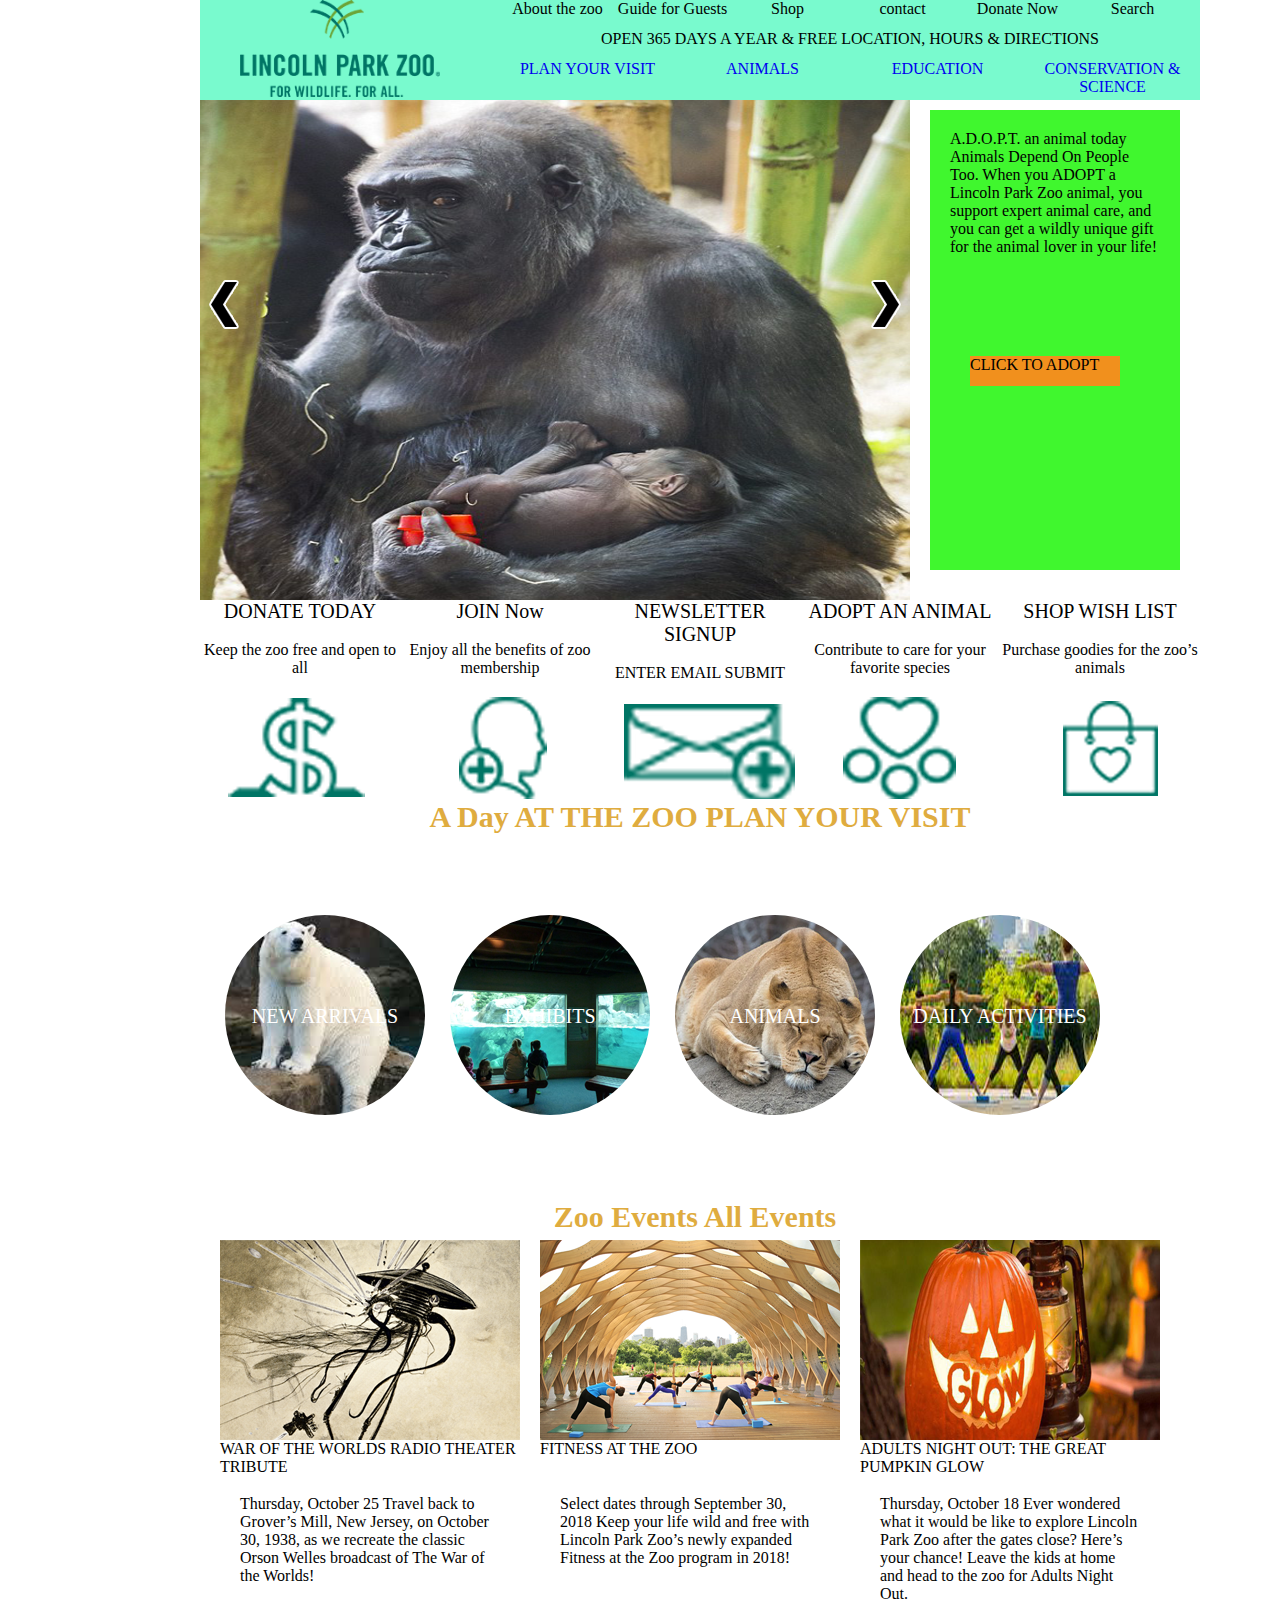
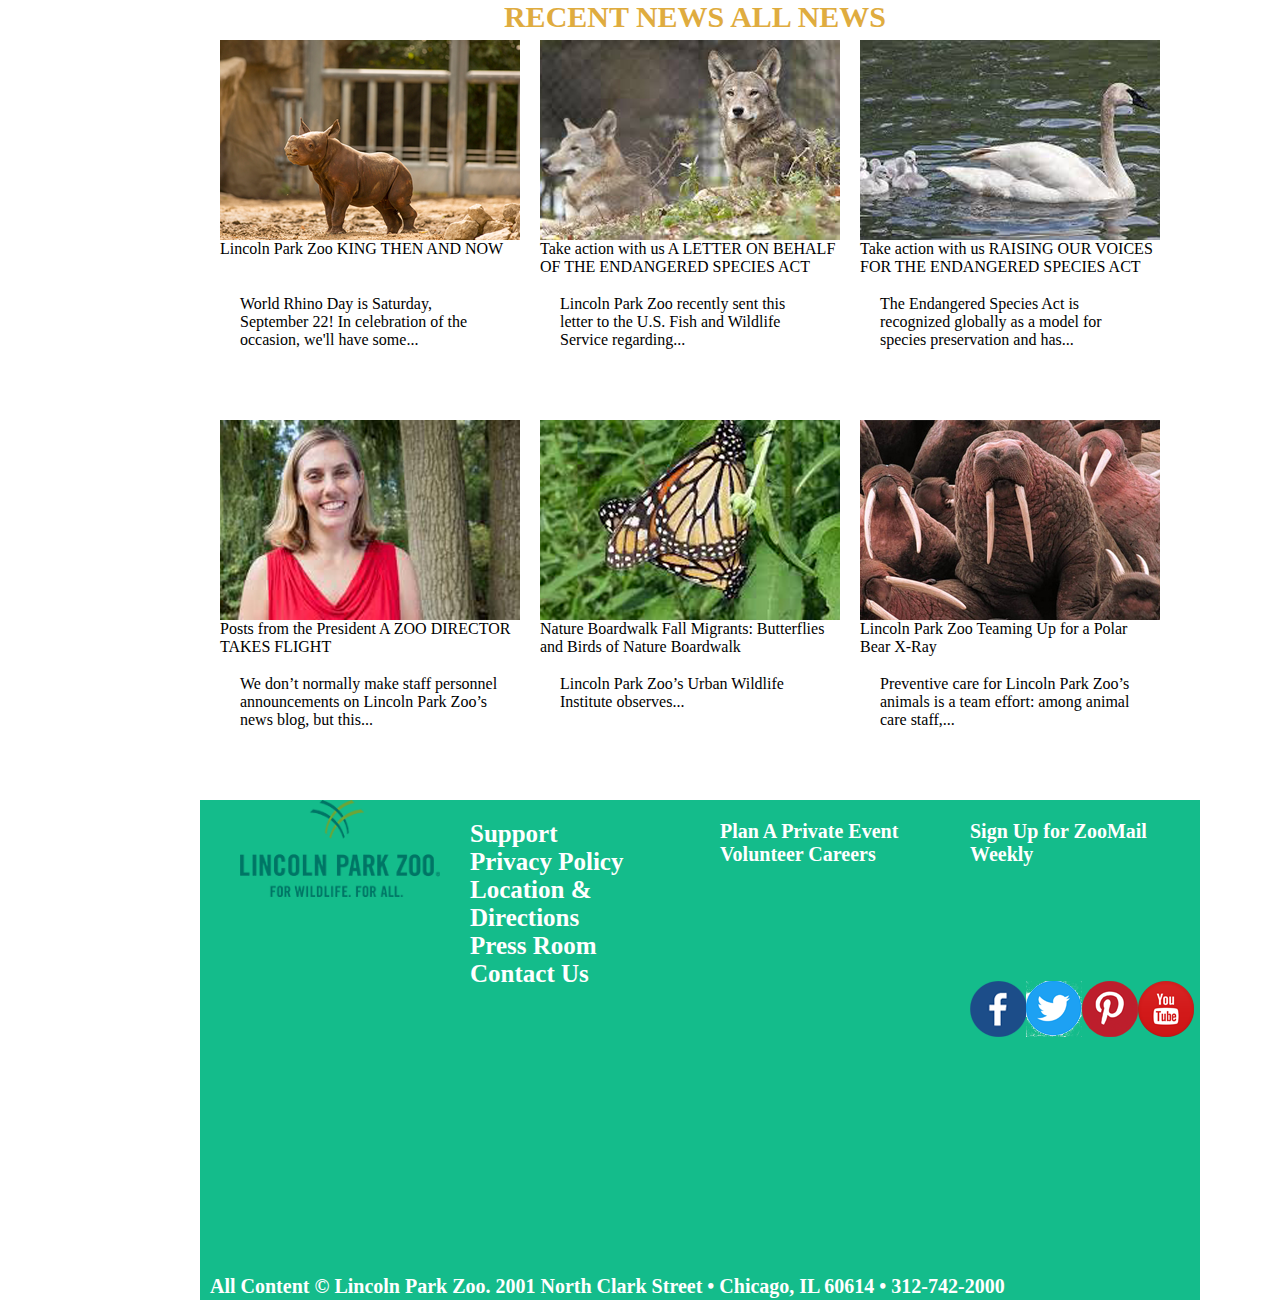
<file: index.html>
<html>
<head> <title>
homepage
</title> 
<link href="index.css" rel="stylesheet" type="text/css"/>
</head>

<body>
<div id="box1">
<div id="logobox1"> <img id="logo1" src="image/logo1.png" width="200" /> </div>
<div id="contentbox"> 
<div id="contentbox1"> 
<div id="aboutzoo"> About the zoo </div>
<div id="guideforguest"> Guide for Guests </div>
<div id="shop">  Shop </div>
<div class="contact">
  <span> contact </span>
  <div class="dropdown-contenta">
    <p> Animal Inquiries </p>
</div>

<div class="dropdown-contentb">
    <p> Planning Your Visit </p>
</div>

<div class="dropdown-contentc">
    <p> Membership Inquiries</p>
</div>

</div>

<div id="donate"> Donate Now </div>
<div id="search"> Search </div>

</div>

<div id="contentbox2"> OPEN 365 DAYS A YEAR & FREE  LOCATION, HOURS & DIRECTIONS </div>

<div id="contentbox3">
<div id="planyourvisit"> <a href="page4.html" id="link"> PLAN YOUR VISIT  </a> </div>
<div id="animals"> <a href="page2.html" id="link" >ANIMALS </a> </div>
<div id="education"> <a href="page3.html" id="link"> EDUCATION </a> </div>
<div id="conservation"> <a href="page1.html" id="link">CONSERVATION & SCIENCE </a> </div>

</div>

</div>
</div>
<div id="box2"> 
<div id="gallerybox">  
<div class="imagegallery"> 

<div class="slide">
  <img class="mySlides" src="image/im56.png" width="710" height="500">
  <img class="mySlides" src="image/im57.png" width="710" height="500">
  <img class="mySlides" src="image/im58.png" width="710" height="500">
  <img class="mySlides" src="image/im59.png" width="710" height="500">
  <img class="mySlides" src="image/im60.png" width="710" height="500">
  <img class="mySlides" src="image/im61.png" width="710" height="500">

  <div class="buttonleft" onclick="plusDivs(-1)"><img src="image/arr2.png"/></div>
  <div class="buttonright" onclick="plusDivs(1)"><img src="image/arr1.png"/></div>
</div>
<script>
var slideIndex = 1;
showDivs(slideIndex);

function plusDivs(n) {
  showDivs(slideIndex += n);
}

function showDivs(n) {
  var i;
  var x = document.getElementsByClassName("mySlides");
  if (n > x.length) {slideIndex = 1}    
  if (n < 1) {slideIndex = x.length}
  for (i = 0; i < x.length; i++) {
     x[i].style.display = "none";  
  }
  x[slideIndex-1].style.display = "block";  
}

var slideIndex = 0;
carousel();

function carousel() {
    var i;
    var x = document.getElementsByClassName("mySlides");
    for (i = 0; i < x.length; i++) {
      x[i].style.display = "none"; 
    }
    slideIndex++;
    if (slideIndex > x.length) {slideIndex = 1} 
    x[slideIndex-1].style.display = "block"; 
    setTimeout(carousel, 4000); 
}
</script>

 </div>

<div id="gallerycontent"> A.D.O.P.T. an animal today
Animals Depend On People Too. When you ADOPT a Lincoln Park Zoo animal, you support expert animal care, and you can get a wildly unique gift for the animal lover in your life!

<div id="readmore"> CLICK TO ADOPT </div>
</div>
</div>

<div id="morecontent">
<div id="donatenow"> <p id="one"> DONATE TODAY </p>
</br>
Keep the zoo free and open to all 

<div id="donateimage">  </div>

  </div>
<div id="joinnow">  <p id="one"> JOIN Now </p>
</br>
 Enjoy all the benefits of zoo membership 

<div id="joinnowimage">  </div>
 </div>
<div id="news"> <p id="one"> NEWSLETTER SIGNUP </p> 
</br>
ENTER EMAIL  SUBMIT 

<div id="newsimage">  </div>
</div>
<div id="adopt"> <p id="one"> ADOPT AN ANIMAL </p>
</br> 
Contribute to care for your favorite species 
<div id="adoptimage">  </div>
 </div>
<div id="shoplist"> <p id="one"> SHOP WISH LIST  </p>
</br>
Purchase goodies for the zoo’s animals
<div id="shoplistimage">  </div>
 </div> 
</div>

<div id="zoobox">
<div id="dayatzoo"> A Day AT THE ZOO
PLAN YOUR VISIT
</div> 

<div id="imgbox"> 
<div id="newarrivals">  NEW ARRIVALS</div>
<div id="exhibits"> EXHIBITS </div>
<div id="animalbox"> ANIMALS </div>
<div id="dailyactivities"> DAILY ACTIVITIES </div>

</div>

</div>

<div id="zooeventbox">
<div id="zooevent"> Zoo Events 
All Events
</div> 
<div id="imgbox1"> 
<div id="aa"> 
<div id="imga"> </div>
<div id="imgacontent">
<div id="imgwarofworld"> WAR OF THE WORLDS RADIO THEATER TRIBUTE </div>
<div id="contenta"> 
Thursday, October 25
Travel back to Grover’s Mill, New Jersey, on October 30, 1938, as we recreate the classic Orson Welles broadcast of The War of the Worlds!
</div>
</div>
</div>

<div id="ab">
<div id="imgb"> </div>
<div id="imgbcontent">
<div id="imgfitness"> FITNESS AT THE ZOO </div>
<div id="contentb"> 
Select dates through September 30, 2018
Keep your life wild and free with Lincoln Park Zoo’s newly expanded Fitness at the Zoo program in 2018! 
</div>
</div>
</div>

<div id="ac">
<div id="imgc"> </div>
<div id="imgccontent">
<div id="imgadultnightout"> ADULTS NIGHT OUT: THE GREAT PUMPKIN GLOW </div>
<div id="contentc"> 
Thursday, October 18
Ever wondered what it would be like to explore Lincoln Park Zoo after the gates close? Here’s your chance! Leave the kids at home and head to the zoo for Adults Night Out.
</div>

</div>

</div>
</div>
</div>
<div id="recentnewsbox"> 
<div id="recentnews"> RECENT NEWS ALL NEWS
</div>
<div id="imgbox2">

<div id="ba"> 
<div id="imgd"> </div>
<div id="imgdcontent"> 
<div id="imglinconpark"> Lincoln Park Zoo KING THEN AND NOW </div>
<div id="contentd"> 
World Rhino Day is Saturday, September 22! In celebration of the occasion, we'll have some...
</div>
</div>
</div>

<div id="bc"> 
<div id="imge"> </div>
<div id="imgeeontent"> 
<div id="imgaletteron">  Take action with us A LETTER ON BEHALF OF THE ENDANGERED SPECIES ACT </div>
<div id="contente"> 
Lincoln Park Zoo recently sent this letter to the U.S. Fish and Wildlife Service regarding...
</div>

</div>
</div>

<div id="bd"> 
<div id="imgf"> </div>
<div id="imgfcontent"> 
<div id="imgraisingvoice">  Take action with us RAISING OUR VOICES FOR THE ENDANGERED SPECIES ACT </div>
<div id="contentf"> 
The Endangered Species Act is recognized globally as a model for species preservation and has...
</div>

</div>
</div>

<div id="be"> 
<div id="imgh"> </div>
<div id="imghcontent"> 
<div id="postfrom">  Posts from the President A ZOO DIRECTOR TAKES FLIGHT </div>
<div id="contenth"> We don’t normally make staff personnel announcements on Lincoln Park Zoo’s news blog, but this...

</div>

</div>
</div>

<div id="bf"> 
<div id="imgi"> </div>
<div id="imgicontent"> 
<div id="nature">  
Nature Boardwalk
Fall Migrants: Butterflies and Birds of Nature Boardwalk </div>

<div id="contenti"> Lincoln Park Zoo’s Urban Wildlife Institute observes...

</div>
</div>
</div>

<div id="bg"> 
<div id="imgj"> </div>
<div id="imgjcontent"> 
<div id="teamup">  
Lincoln Park Zoo
Teaming Up for a Polar Bear X-Ray
</div>

<div id="contentj"> Preventive care for Lincoln Park Zoo’s animals is a team effort: among animal care staff,...
</div>
</div>
</div>

</div>
</div>

<div id="footer"> 
<div id="footerbox"> 
<div id="contentk"> <img id="logo1" src="image/logo1.png" width="200"/> </div>
<div id="contentl">
  
Support 
<br/>
Privacy Policy
<br/>
Location & Directions
<br/>
Press Room
<br/>
Contact Us
<br/>
 </div>
<div id="contentm"> Plan A Private Event  
Volunteer  
Careers
</div>
<div id="contentn">Sign Up for ZooMail Weekly 
<div id="socialmedia">
<div id="facebook"> </div>
<div id="twitter"> </div>
<div id="pininterest"> </div>
<div id="youtube"> </div>

</div>

</div>
</div>
<div id="allcontent"> All Content © Lincoln Park Zoo.
 2001 North Clark Street • Chicago, IL 60614 • 312-742-2000 
 </div>
 </div>

</div>

</body>
</html>
</file>
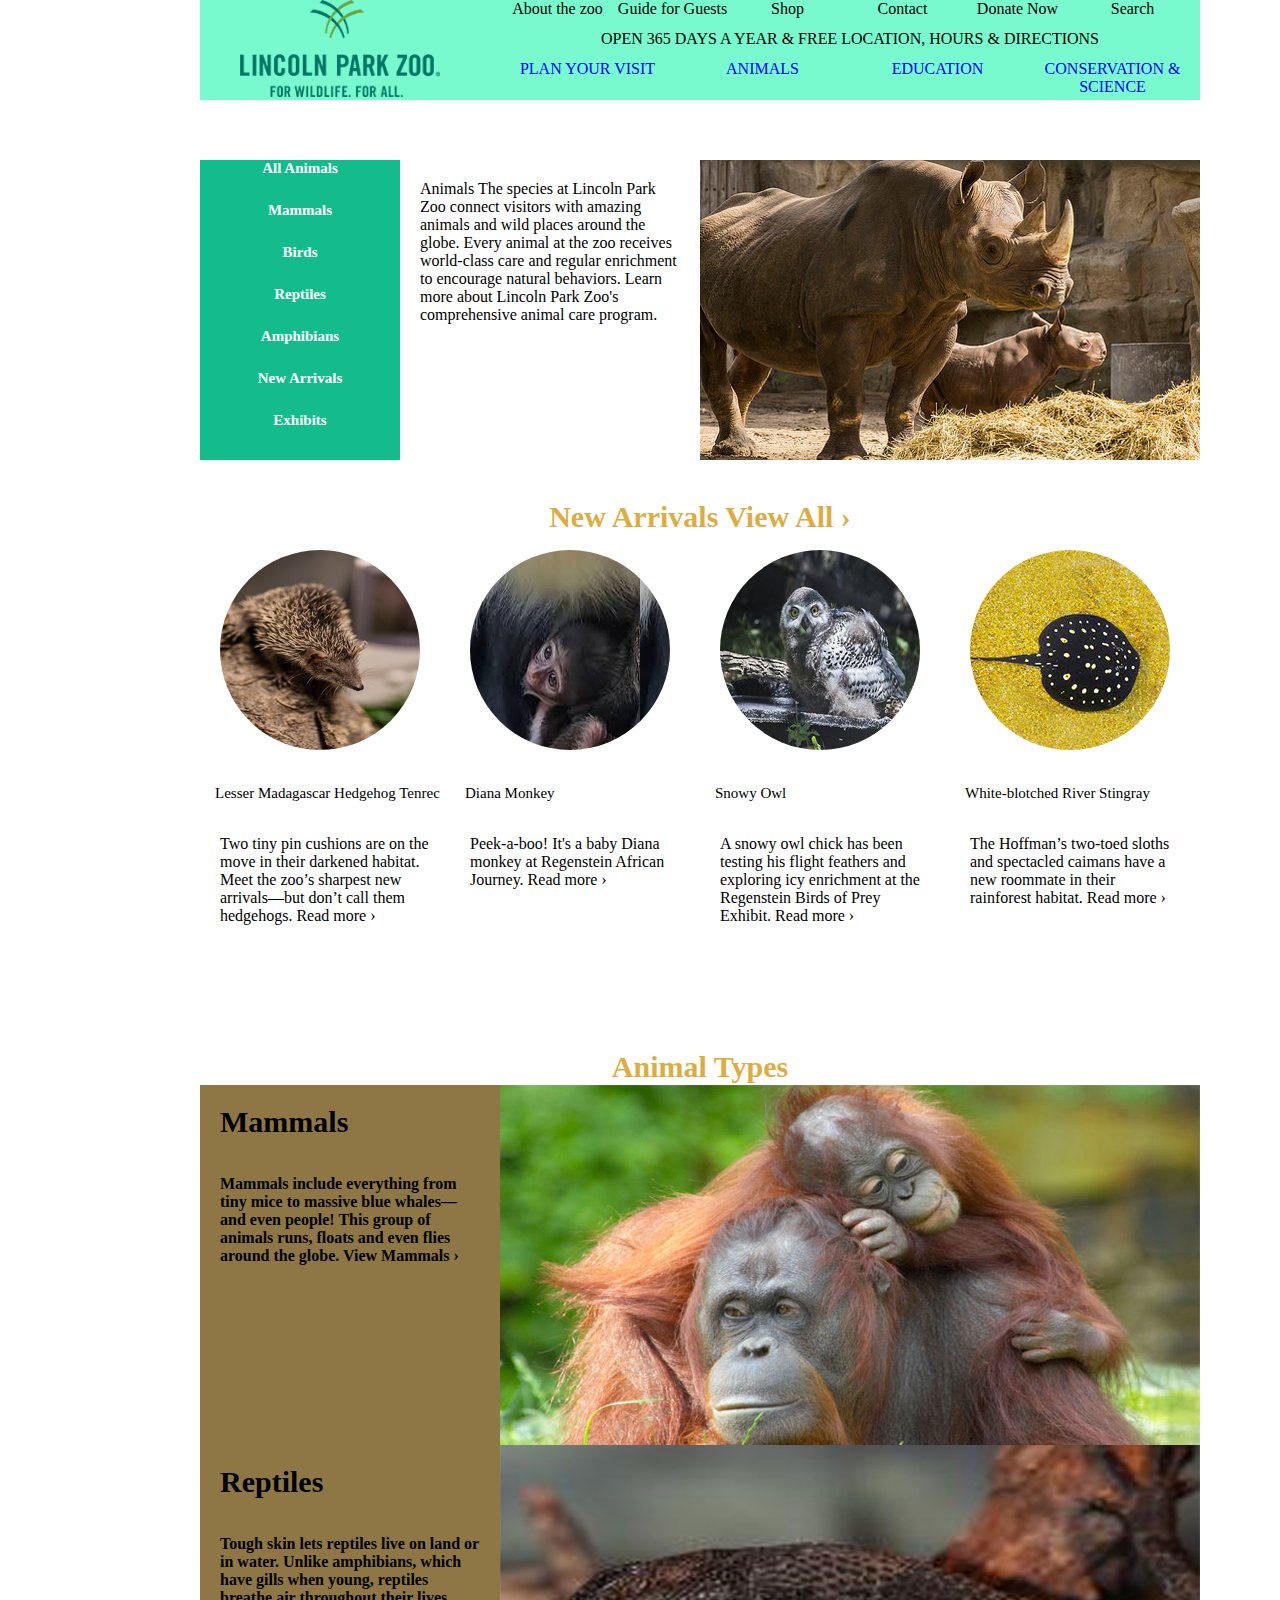
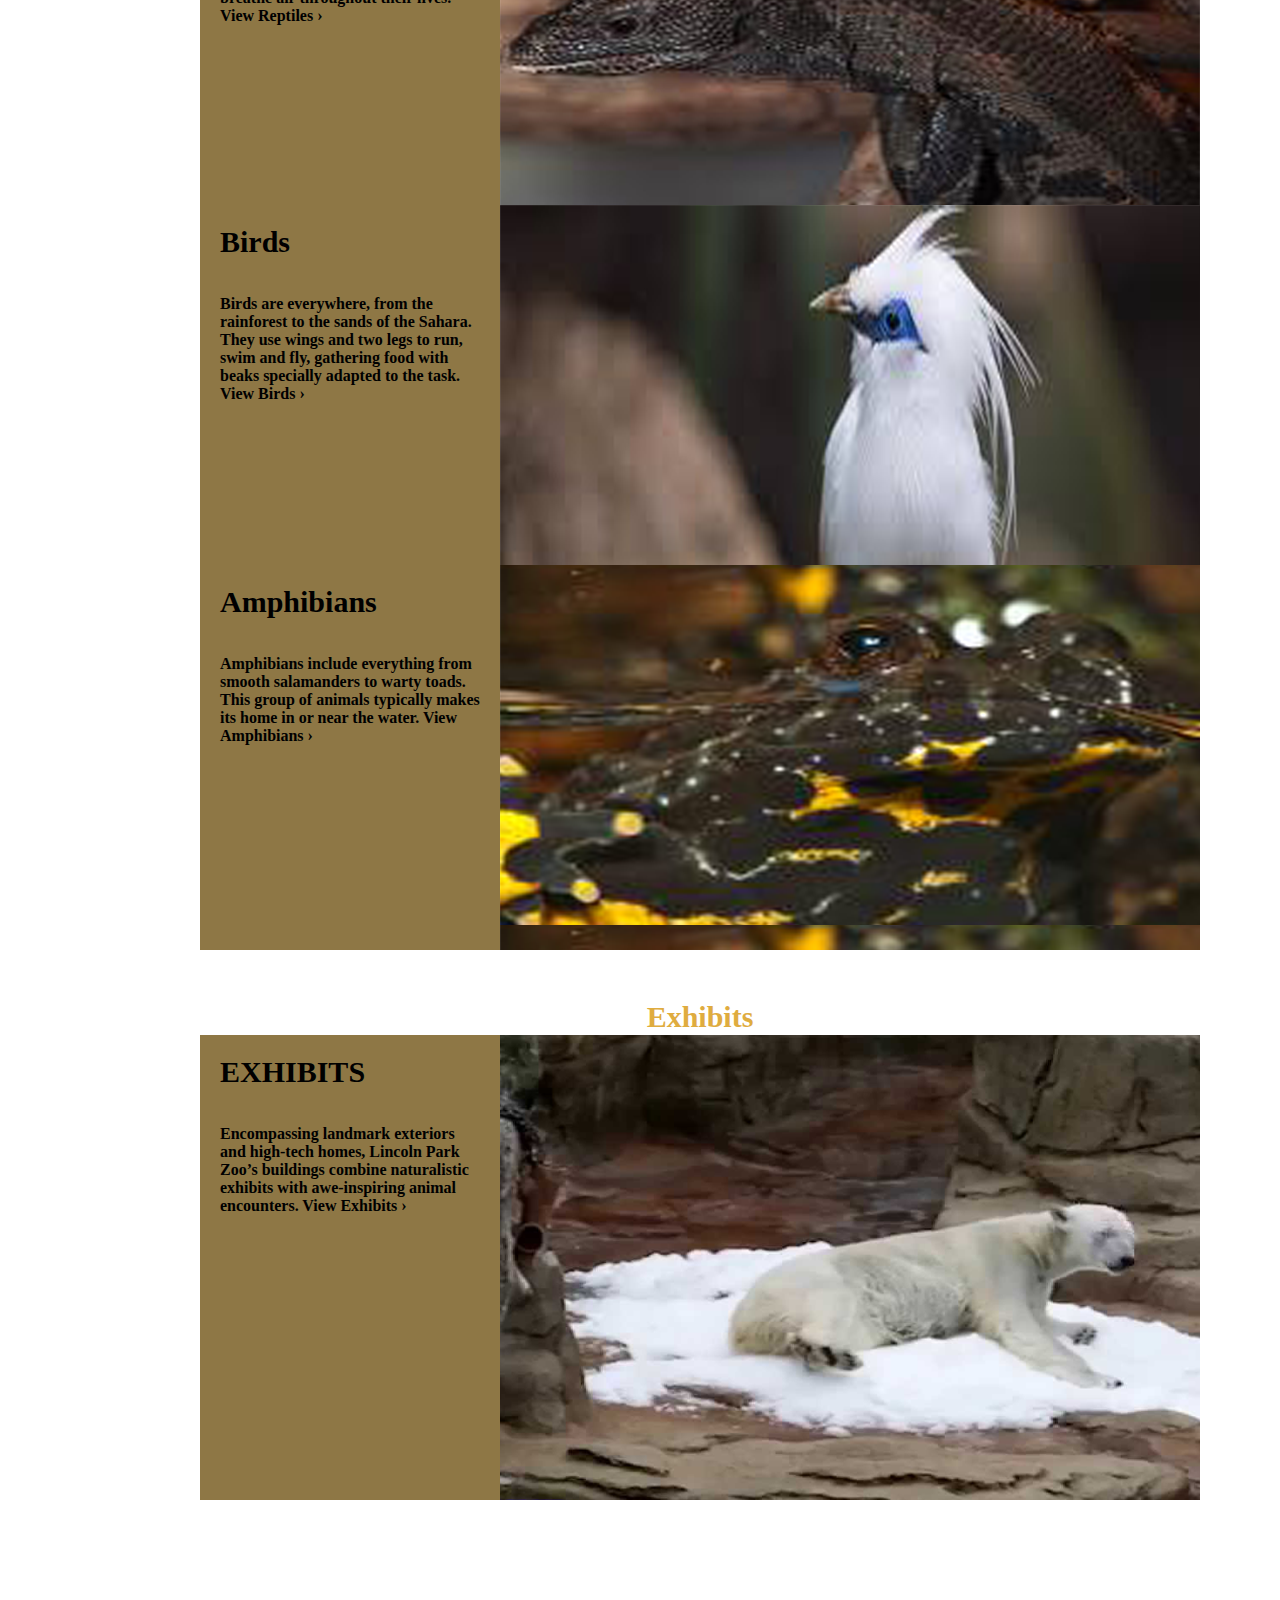
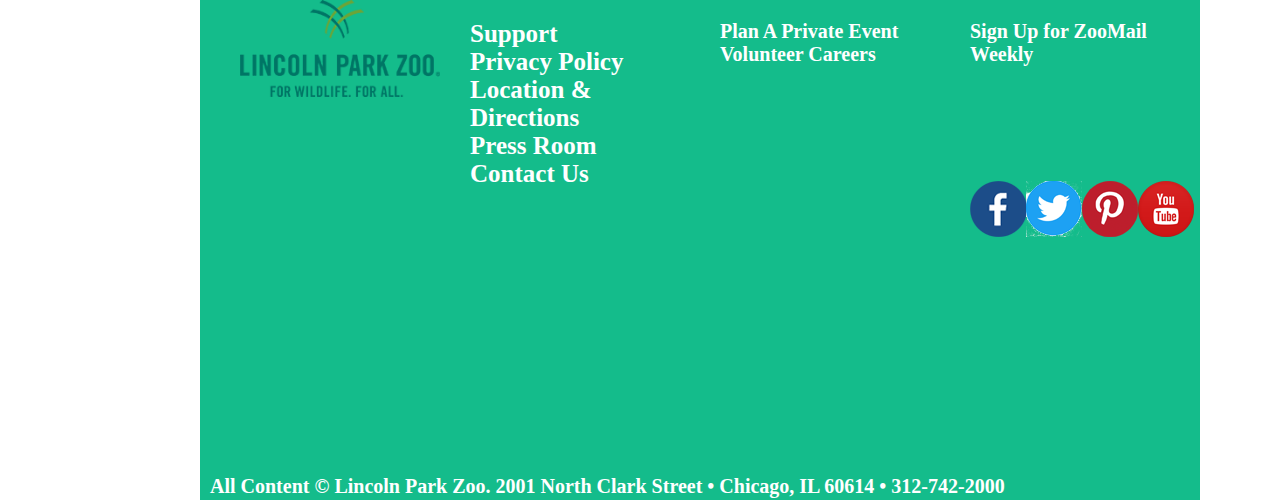
<file: page2.html>
<html>
<head> <title>
animals
</title> 
<link href="page2.css" rel="stylesheet" type="text/css"/>
</head>
<body>
<div id="box1"> 
<a href="index.html"> <div id="logobox1"> <img id="logo1" src="image/logo1.png" width="200" /> </div> </a>
<div id="contentbox"> 
<div id="contentbox1"> 
<div id="aboutzoo"> About the zoo </div>
<div id="guideforguest"> Guide for Guests </div>
<div id="shop"> Shop </div>
<div id="contact"> Contact </div>
<div id="donate"> Donate Now </div>
<div id="search"> Search </div>
</div>

<div id="contentbox2"> OPEN 365 DAYS A YEAR & FREE  LOCATION, HOURS & DIRECTIONS </div>

<div id="contentbox3">
<div id="planyourvisit"> <a href="page4.html" id="link"> PLAN YOUR VISIT</div> </a> 
<div id="animals"> <a href="page2.html" id="link" > ANIMALS </div> </a> 
<div id="education"> <a href="page3.html" id="link"> EDUCATION  </div> </a>
<div id="conservation"> <a href="page1.html" id="link"> CONSERVATION & SCIENCE</div> </a> 
</div>
</div>
</div>

<div id="box2"> 
<div id="animalbox"> 
<div id="lista"> 
<div id="alani"> All Animals </div>
<div id="mammals">Mammals</div>
<div id="birds">Birds</div>
<div id="reptile">Reptiles</div>
<div id="amphi">Amphibians</div>
<div id="new">New Arrivals</div>
<div id="exhi">Exhibits </div>
</div>
<div id="imgacontent"> Animals
The species at Lincoln Park Zoo connect visitors with amazing animals and wild places around the globe. Every animal at the zoo receives world-class care and regular enrichment to encourage natural behaviors.
Learn more about Lincoln Park Zoo's comprehensive animal care program.</div>

<div id="imga"> </div>

</div>

<div id="newarrivalbox">
<div id="newarrival"> New Arrivals
View All ›
</div>
<div id="imgbox"> 
<div id="imgbox1">  
<div id="imgb"> </div>
<div id="imgbcontent"> 
Lesser Madagascar Hedgehog Tenrec</div>
<div id="contentb"> 
Two tiny pin cushions are on the move in their darkened habitat. Meet the zoo’s sharpest new arrivals—but don’t call them hedgehogs. 
Read more › </div>
</div>

<div id="imgbox2">  
<div id="imgc"> </div>
<div id="imgccontent">
 Diana Monkey </div>
<div id="contentc">
Peek-a-boo! It's a baby Diana monkey at Regenstein African Journey. 
Read more ›  </div>
</div>
<div id="imgbox3">  
<div id="imgd"> </div>
<div id="imgdcontent">Snowy Owl  </div>
<div id="contentd"> 
A snowy owl chick has been testing his flight feathers and exploring icy enrichment at the Regenstein Birds of Prey Exhibit.
Read more › </div>
</div>
<div id="imgbox4">  
<div id="imge"> </div>
<div id="imgecontent"> White-blotched River Stingray  </div>
<div id="contente">
The Hoffman’s two-toed sloths and spectacled caimans have a new roommate in their rainforest habitat.
Read more ›  </div>
</div>
</div>
</div>

<div id="animaltypebox"> 
<div id="animaltype"> Animal Types </div>
<div id="contentbox5"> 
<div id="contentf"> <p id="one">   Mammals </p>
<br/>
<br/>
Mammals include everything from tiny mice to massive blue whales—and even people! This group of animals runs, floats and even flies around the globe.
View Mammals ›
</div>
<div id="contentg"> <p id="one"> Reptiles </p> 
<br/>
<br/>

Tough skin lets reptiles live on land or in water. Unlike amphibians, which have gills when young, reptiles breathe air throughout their lives.
View Reptiles ›
</div>
<div id="contenth"> <p id="one">Birds  </p>
<br/>
<br/>
Birds are everywhere, from the rainforest to the sands of the Sahara. They use wings and two legs to run, swim and fly, gathering food with beaks specially adapted to the task.
View Birds ›
</div>
<div id="contenti">  <p id="one"> Amphibians </p>  
<br/>
<br/>
Amphibians include everything from smooth salamanders to warty toads. This group of animals typically makes its home in or near the water.
View Amphibians ›
</div>
</div>
<div id="imgbox5"> 
<div id="imgf"> </div>
<div id="imgg"> </div>
<div id="imgh"> </div>
<div id="imgi"> </div>
</div>
</div>

<div id="exhibitbox">
<div id="exhibit"> Exhibits </div>
<div id="contentj"> <p id="one"> EXHIBITS </p>
<br/>
<br/>
Encompassing landmark exteriors and high-tech homes, Lincoln Park Zoo’s buildings combine naturalistic exhibits with awe-inspiring animal encounters.

View Exhibits ›</div>

<div id="imgj"> </div>
</div>

<div id="footer"> 
<div id="footerbox"> 
<div id="contentk"><img id="logo1" src="image/logo1.png" width="200"/> </div>
<div id="contentl">
  
Support 
<br/>
Privacy Policy
<br/>
Location & Directions
<br/>
Press Room
<br/>
Contact Us
<br/>
 </div>
<div id="contentm"> Plan A Private Event  
Volunteer  
Careers
</div>
<div id="contentn">Sign Up for ZooMail Weekly 
<div id="socialmedia">
<div id="facebook"> </div>
<div id="twitter"> </div>
<div id="pininterest"> </div>
<div id="youtube"> </div>

</div>

</div>
</div>

<div id="allcontent"> All Content © Lincoln Park Zoo.
 2001 North Clark Street • Chicago, IL 60614 • 312-742-2000 
 </div>
 </div>

</div>

</body>
</html>
</file>
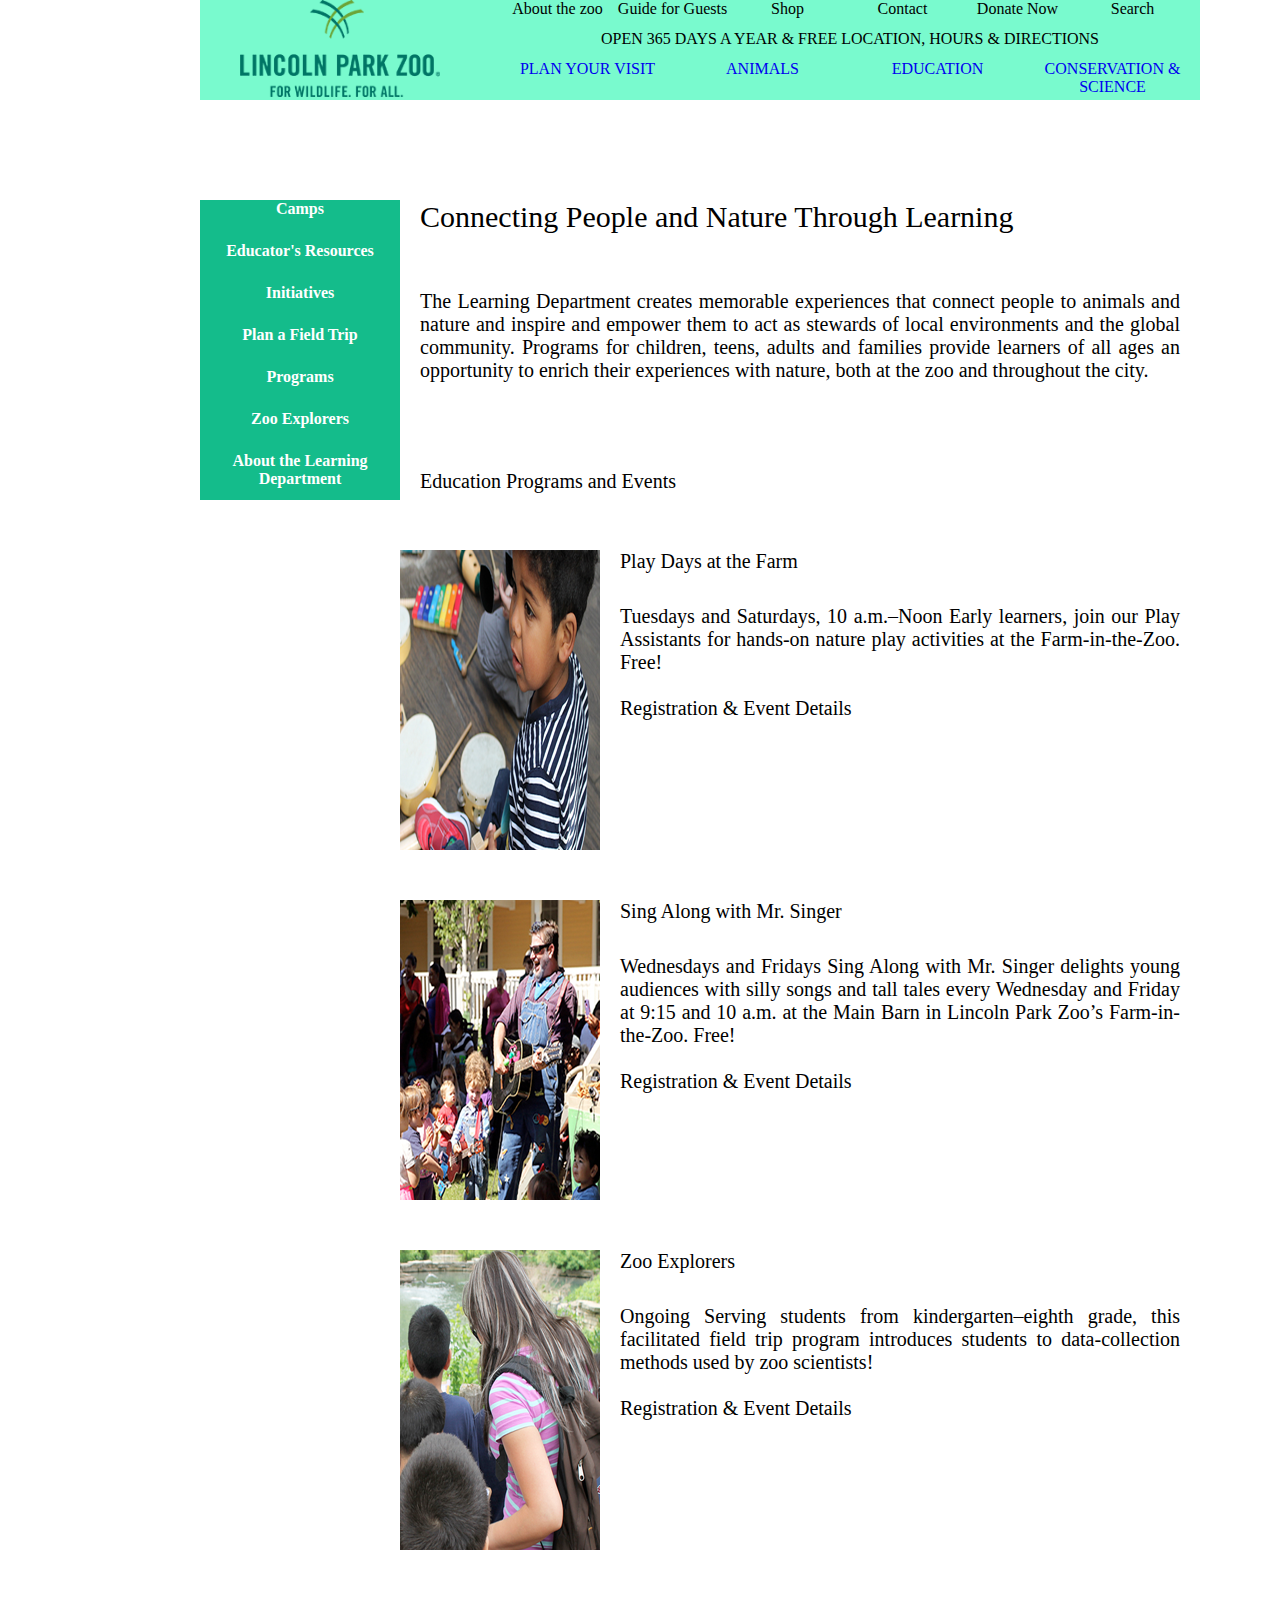
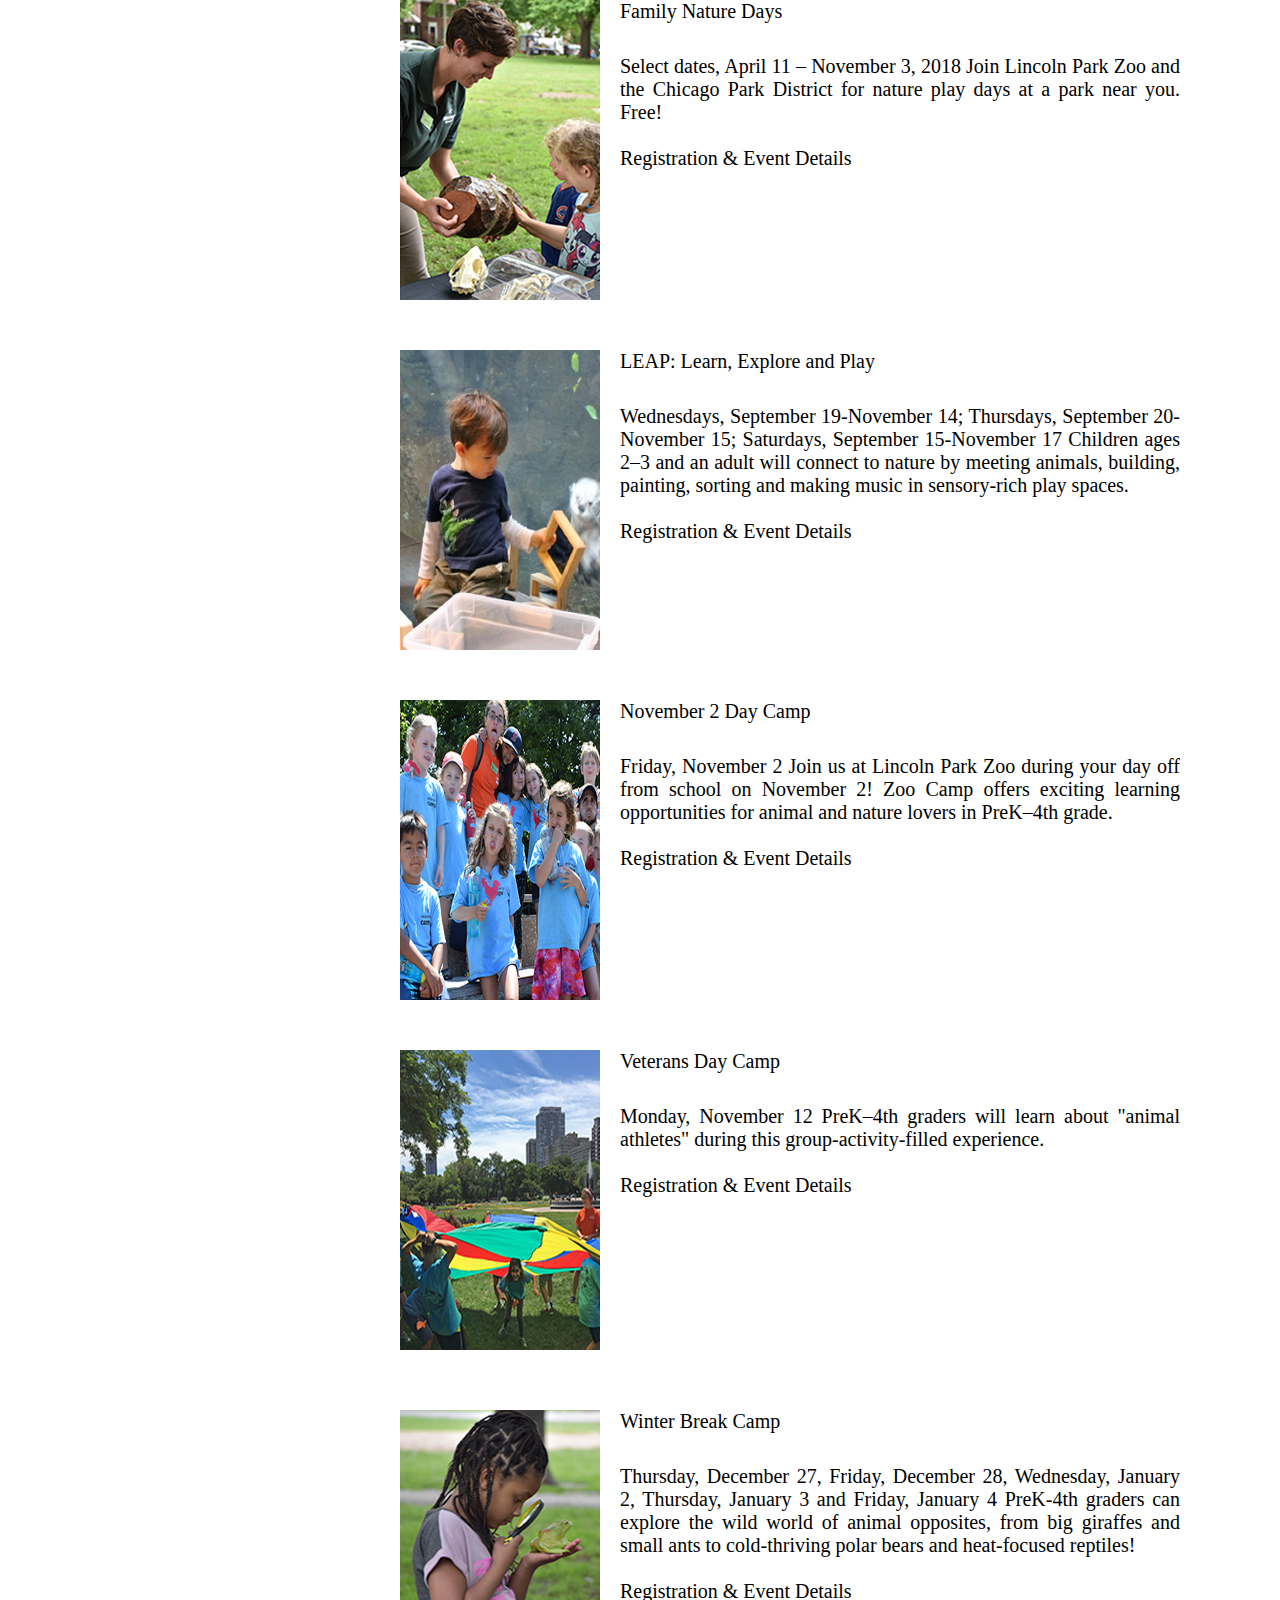
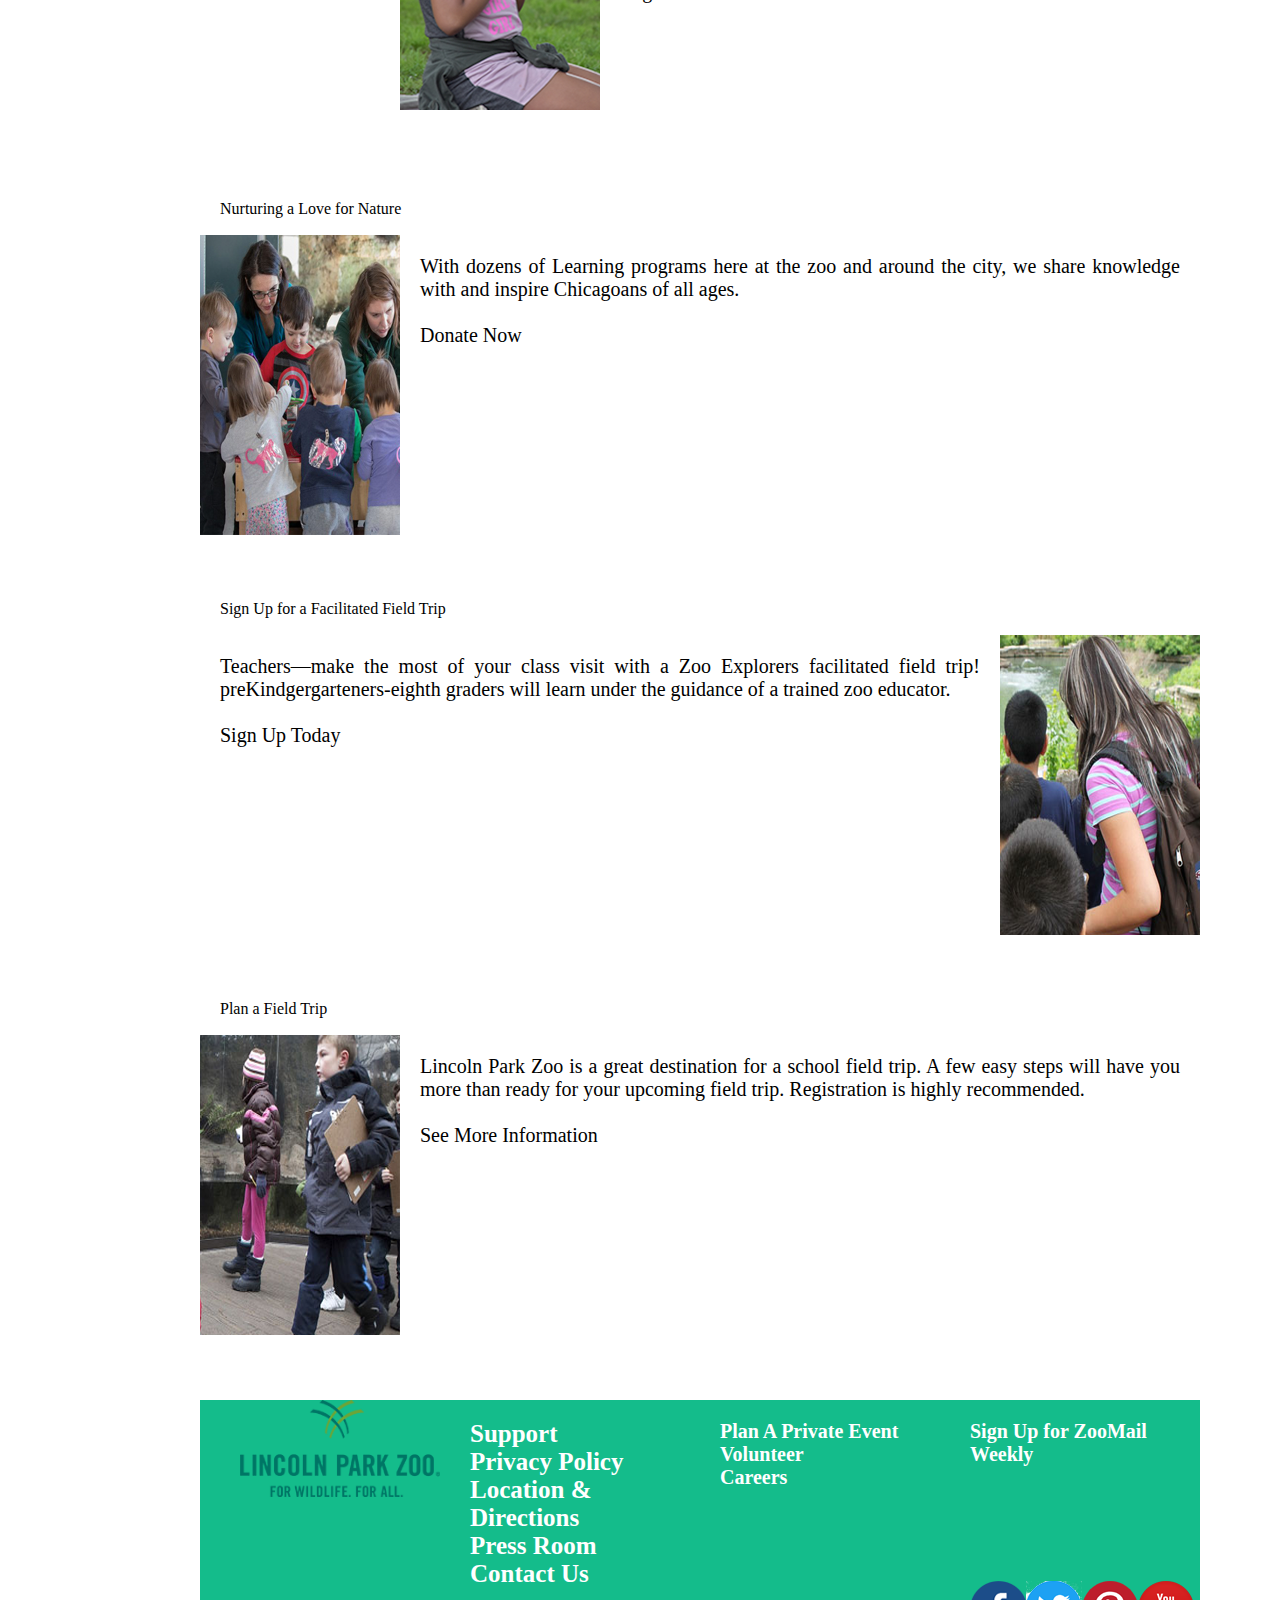
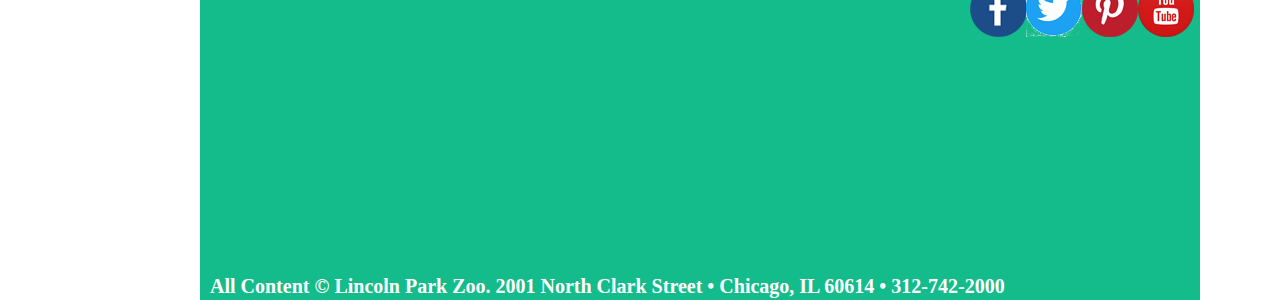
<file: page3.html>
<html>
<head> <title>
Education
</title> 
<link href="page3.css" rel="stylesheet" type="text/css"/>
</head>
<body>
<div id="box1"> 
<a href="index.html"><div id="logobox1"> <img id="logo1" src="image/logo1.png" width="200" /> </div> </a>
<div id="contentbox"> 
<div id="contentbox1"> 
<div id="aboutzoo"> About the zoo </div>
<div id="guideforguest"> Guide for Guests </div>
<div id="shop"> Shop </div>
<div id="contact"> Contact </div>
<div id="donate"> Donate Now </div>
<div id="search"> Search </div>
</div>

<div id="contentbox2"> OPEN 365 DAYS A YEAR & FREE  LOCATION, HOURS & DIRECTIONS </div>

<div id="contentbox3">
<div id="planyourvisit"> <a href="page4.html" id="link"> PLAN YOUR VISIT </div> </a> 
<div id="animals"> <a href="page2.html" id="link" > ANIMALS </div> </a> 
<div id="education"> <a href="page3.html" id="link">EDUCATION</div> </a> 
<div id="conservation"> <a href="page1.html" id="link"> CONSERVATION & SCIENCE </div> </a> 
</div>
</div>
</div>

<div id="box2"> 
<div id="educationbox"> 
<div id="lista">
<div id="camp"> Camps </div>
<div id="edu"> Educator's Resources </div>
<div id="ini"> Initiatives </div>
<div id="plan"> Plan a Field Trip </div>
<div id="pro"> Programs </div>
<div id="zexp"> Zoo Explorers  </div>
<div id="about"> About the Learning Department </div>
</div>
<div id="educationcontent">
<div id="contenta"> Connecting People and Nature Through Learning </div>
<div id="contentb"> The Learning Department creates memorable experiences that connect people to animals and nature and inspire and empower them to act as stewards of local environments and the global community. Programs for children, teens, adults and families provide learners of all ages an opportunity to enrich their experiences with nature, both at the zoo and throughout the city.</div>
<div id="contentc">Education Programs and Events </div>
</div>
</div>

<div id="imgbox1"> 
<div id="imgd"> </div>
<div id="imgboxcontent1"> 
<div id="playday"> 
Play Days at the Farm  </div>

<div id="contentd"> Tuesdays and Saturdays, 10 a.m.–Noon
Early learners, join our Play Assistants for hands-on nature play activities at the Farm-in-the-Zoo. Free! 
</br>
</br>
Registration & Event Details</div>
</div>
</div>

<div id="imgbox2"> 
<div id="imge"> </div>
<div id="imgboxcontent2">
<div id="singalong"> 
Sing Along with Mr. Singer  </div>
<div id="contente">Wednesdays and Fridays
Sing Along with Mr. Singer delights young audiences with silly songs and tall tales every Wednesday and Friday at 9:15 and 10 a.m. at the Main Barn in Lincoln Park Zoo’s Farm-in-the-Zoo. Free! 
</br>
</br>
Registration & Event Details </div>
</div>
</div>

<div id="imgbox3"> 
<div id="imgf"> </div>
<div id="imgboxcontent3"> 
<div id="zooexplore"> 
Zoo Explorers  </div>
<div id="contentf"> 
Ongoing
Serving students from kindergarten–eighth grade, this facilitated field trip program introduces students to data-collection methods used by zoo scientists! 
</br>
</br>
Registration & Event Details
</div>
</div>
</div>

<div id="imgbox4"> 
<div id="imgg"> </div>
<div id="imgboxcontent4">
<div id="familynature"> 
Family Nature Days  </div>
<div id="contentg">Select dates, April 11 – November 3, 2018
Join Lincoln Park Zoo and the Chicago Park District for nature play days at a park near you. Free! 
</br>
</br>
Registration & Event Details </div>
</div>
</div>

<div id="imgbox5"> 
<div id="imgh"> </div>
<div id="imgboxcontent5">
<div id="leap"> 
LEAP: Learn, Explore and Play </div>
<div id="contenth">Wednesdays, September 19-November 14; Thursdays, September 20-November 15; Saturdays, September 15-November 17
Children ages 2–3 and an adult will connect to nature by meeting animals, building, painting, sorting and making music in sensory-rich play spaces. 
</br>
</br>
Registration & Event Details  </div>
</div>
</div>

<div id="imgbox6"> 
<div id="imgi"> </div>
<div id="imgboxcontent6">
<div id="novembercamp"> 
November 2 Day Camp </div>
<div id="contenti">Friday, November 2
Join us at Lincoln Park Zoo during your day off from school on November 2! Zoo Camp offers exciting learning opportunities for animal and nature lovers in PreK–4th grade. 
</br>
</br>
Registration & Event Details</div>
</div>
</div>

<div id="imgbox7"> 
<div id="imgj"> </div>
<div id="imgboxcontent7">
<div id="veterans"> 
Veterans Day Camp </div>
<div id="contentj">Monday, November 12
PreK–4th graders will learn about "animal athletes" during this group-activity-filled experience. 
</br>
</br>
Registration & Event Details</div>
</div>
</div>

<div id="imgbox8"> 
<div id="imgk"> </div>
<div id="imgboxcontent8">
<div id="winter"> 
Winter Break Camp </div>
<div id="contentk">Thursday, December 27, Friday, December 28, Wednesday, January 2, Thursday, January 3 and Friday, January 4
PreK-4th graders can explore the wild world of animal opposites, from big giraffes and small ants to cold-thriving polar bears and heat-focused reptiles! 
</br>
</br>
Registration & Event Details</div>
</div>
</div>

<div id="imgbox9"> 
<div id="nurture"> Nurturing a Love for Nature
</div>
<div id="imgl"> </div>
<div id="contentl"> With dozens of Learning programs here at the zoo and around the city, we share knowledge with and inspire Chicagoans of all ages.
</br>
</br>

Donate Now
</div>
</div>

<div id="imgbox10">
<div id="fieldtrip"> Sign Up for a Facilitated Field Trip 
</div>
<div id="contentm">Teachers—make the most of your class visit with a Zoo Explorers facilitated field trip! preKindgergarteners-eighth graders will learn under the guidance of a trained zoo educator.
</br>
</br>

Sign Up Today</div>
<div id="imgm"> </div>
</div>

<div id="imgbox11"> 
<div id="planning"> Plan a Field Trip
</div>
<div id="imgn"> </div>
<div id="contentn">Lincoln Park Zoo is a great destination for a school field trip. A few easy steps will have you more than ready for your upcoming field trip. Registration is highly recommended.
</br>
</br>

See More Information </div>
</div>

<div id="footer"> 
<div id="footerbox"> 
<div id="contento"> <img id="logo1" src="image/logo1.png" width="200"/></div>
<div id="contentp">
  
Support 
<br/>
Privacy Policy
<br/>
Location & Directions
<br/>
Press Room
<br/>
Contact Us
<br/>
 </div>
<div id="contentq"> Plan A Private Event  
<br/>  
Volunteer
<br/>  
Careers
<br/>
</div>
<div id="contentr">Sign Up for ZooMail Weekly 
<div id="socialmedia">
<div id="facebook"> </div>
<div id="twitter"> </div>
<div id="pininterest"> </div>
<div id="youtube"> </div>

</div>

</div>
</div>

<div id="allcontent"> All Content © Lincoln Park Zoo.
 2001 North Clark Street • Chicago, IL 60614 • 312-742-2000 
 </div>
 </div>

</div>























</body>
</html>
</file>
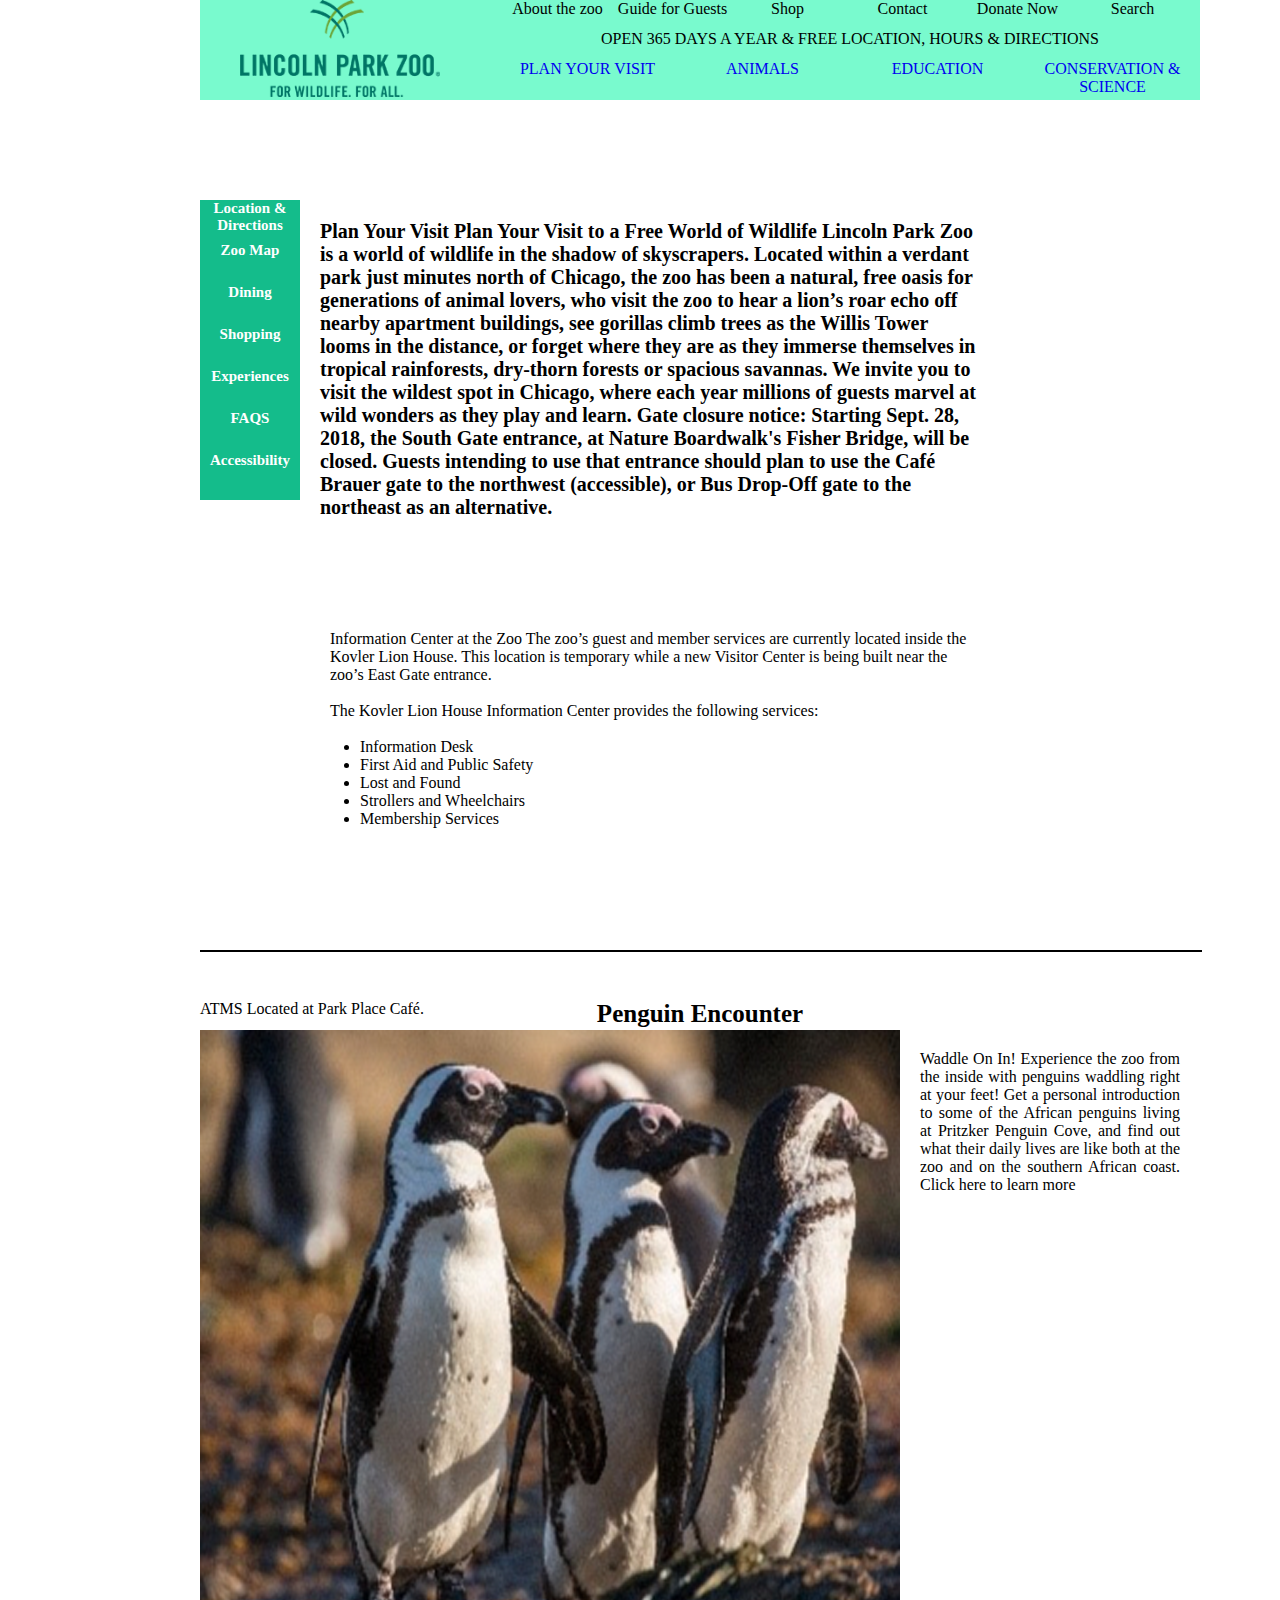
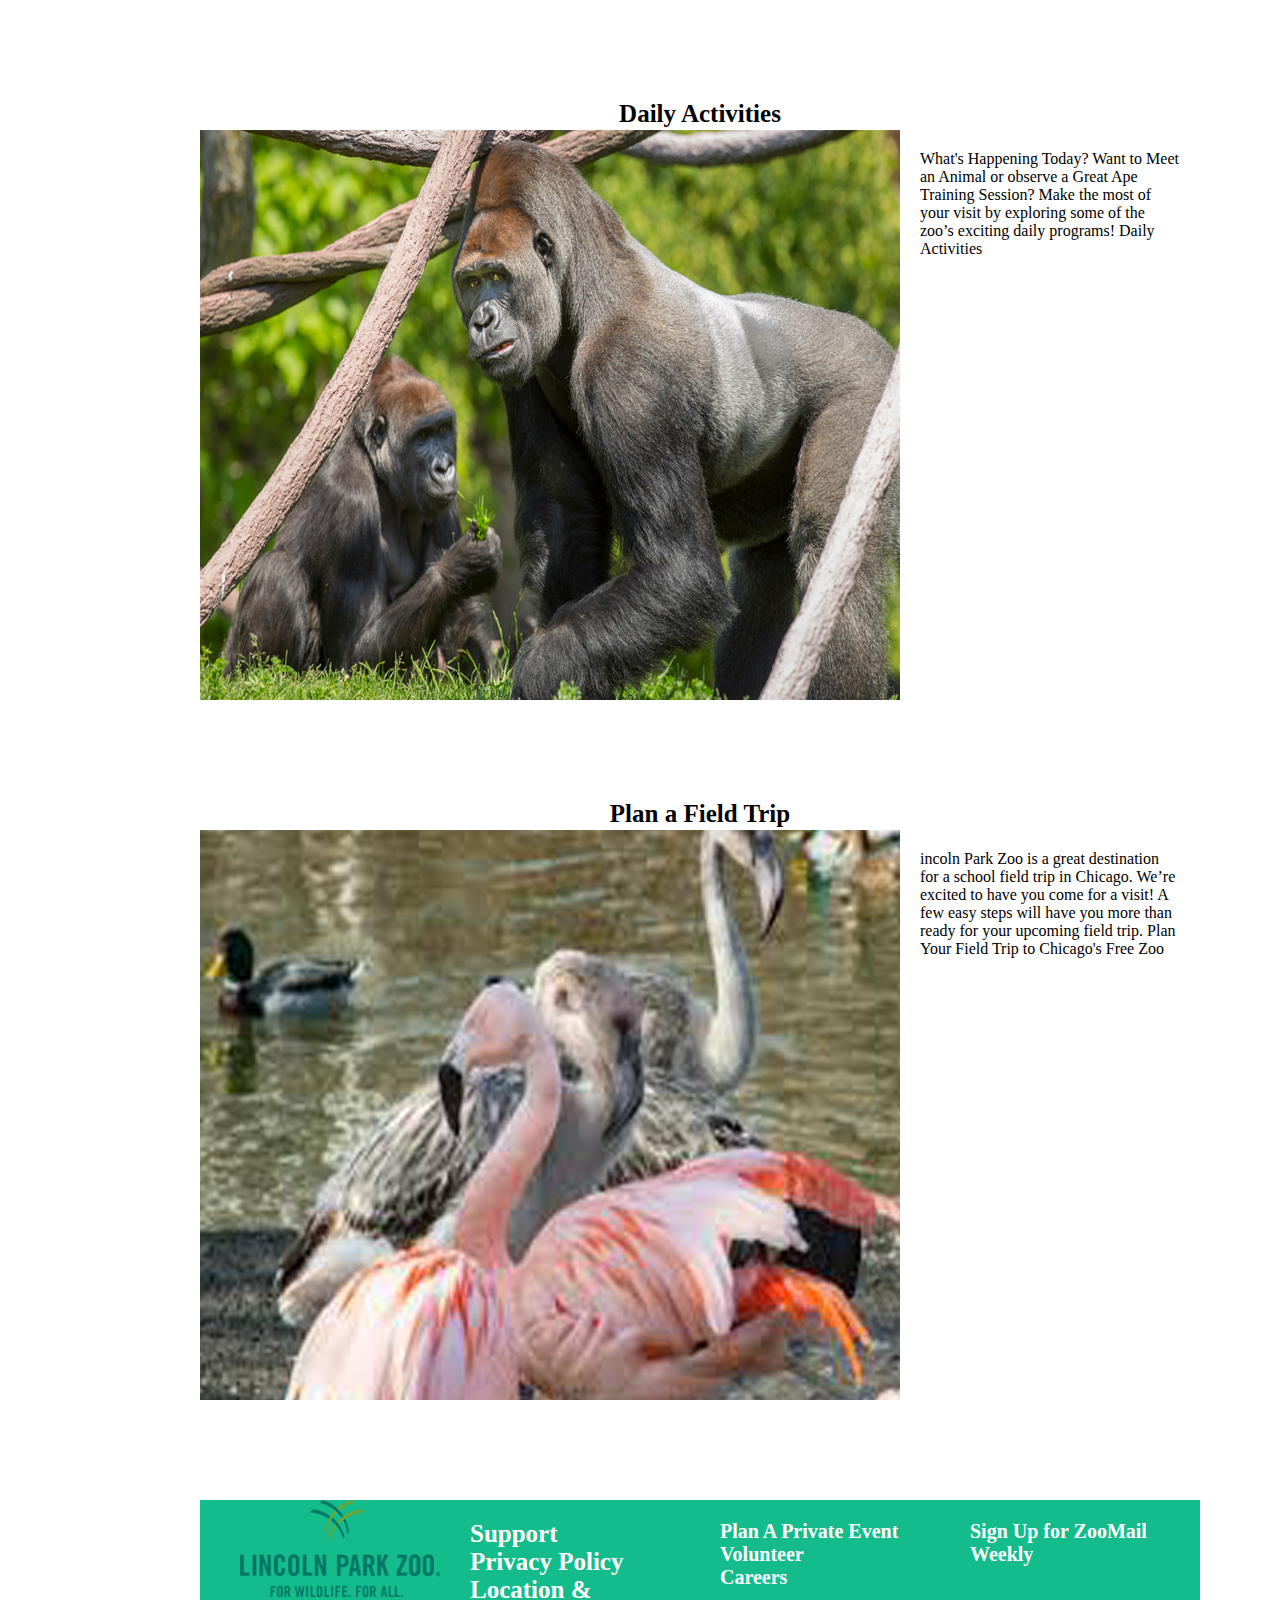
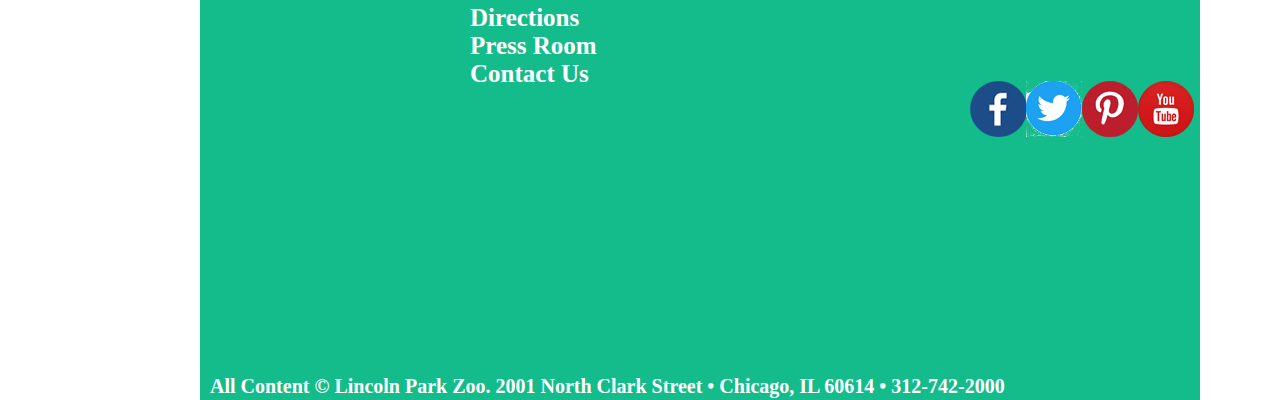
<file: page4.html>
<html>
<head> <title>
planning
</title> 
<link href="page4.css" rel="stylesheet" type="text/css"/>
</head>
<body>
<div id="box1"> 
<a href="index.html"><div id="logobox1"> <img id="logo1" src="image/logo1.png" width="200" /> </div></a>
<div id="contentbox"> 
<div id="contentbox1"> 
<div id="aboutzoo"> About the zoo </div>
<div id="guideforguest"> Guide for Guests </div>
<div id="shop"> Shop </div>
<div id="contact"> Contact </div>
<div id="donate"> Donate Now </div>
<div id="search"> Search </div>
</div>

<div id="contentbox2"> OPEN 365 DAYS A YEAR & FREE  LOCATION, HOURS & DIRECTIONS </div>

<div id="contentbox3">
<div id="planyourvisit"> <a href="page4.html" id="link"> PLAN YOUR VISIT </div> </a> 
<div id="animals"> <a href="page2.html" id="link" > ANIMALS </div> </a> 
<div id="education"> <a href="page3.html" id="link">EDUCATION</div> </a> 
<div id="conservation"> <a href="page1.html" id="link"> CONSERVATION & SCIENCE </div> </a> 
</div>
</div>
</div>

<div id="box2"> 
<div id="planyourvisittoworld"> 
<div id="lista">  
<div id="location"> Location & Directions  </div>
<div id="zoomap"> Zoo Map </div>
<div id="dining"> Dining </div>
<div id="shopping"> Shopping </div>
<div id="experience"> Experiences  </div>
<div id="faq"> FAQS </div>
<div id="access"> Accessibility </div>
</div>
<div id="contenta"> Plan Your Visit
Plan Your Visit to a Free World of Wildlife

Lincoln Park Zoo is a world of wildlife in the shadow of skyscrapers. Located within a verdant park just minutes north of Chicago, the zoo has been a natural, free oasis for generations of animal lovers, who visit the zoo to hear a lion’s roar echo off nearby apartment buildings, see gorillas climb trees as the Willis Tower looms in the distance, or forget where they are as they immerse themselves in tropical rainforests, dry-thorn forests or spacious savannas.

We invite you to visit the wildest spot in Chicago, where each year millions of guests marvel at wild wonders as they play and learn.

Gate closure notice: Starting Sept. 28, 2018, the South Gate entrance, at Nature Boardwalk's Fisher Bridge, will be closed. Guests intending to use that entrance should plan to use the Café Brauer gate to the northwest (accessible), or Bus Drop-Off gate to the northeast as an alternative. 
</div>
<div id="map"> 
<iframe src="https://www.google.com/maps/embed?pb=!1m18!1m12!1m3!1d275.3510083531007!2d-87.63418197207493!3d41.921145821632116!2m3!1f0!2f0!3f0!3m2!1i1024!2i768!4f13.1!3m3!1m2!1s0x880fd36b093a9a07%3A0x940cc06f90294db!2sLincoln+Park+Zoo!5e1!3m2!1sen!2slk!4v1540118615068" width="200" height="400" frameborder="0" style="border:0" allowfullscreen></iframe> </div>
</div>


<div id="information"> 
Information Center at the Zoo
The zoo’s guest and member services are currently located inside the Kovler Lion House. This location is temporary while a new Visitor Center is being built near the zoo’s East Gate entrance.
<br/>
<br/>
The Kovler Lion House Information Center provides the following services:
<br/>
<br/>
<ul>
<li id="list"> Information Desk </li>
<li id="list"> First Aid and Public Safety </li>
<li id="list"> Lost and Found </li>
<li id="list"> Strollers and Wheelchairs </li>
<li id="list"> Membership Services </li>
</ul>
</div>
<hr id="line" color="black" size="2" width="1000"/>

<div id="more">  
<div id="atm"> ATMS
Located at Park Place Café. </div>
<div id="zoofaqs"> ZOO FAQS
View the zoo</div>
<div id="imgb"> </div>
<div id="contentb"> WELCOME GUIDE
Download the Guide for Guests

Featuring a map,  </div>
</div>

<div id="imgbox1"> 
<div id="penguin"> Penguin Encounter </div>
<div id="imgc"> </div>
<div id="contentc"> Waddle On In!
Experience the zoo from the inside with penguins waddling right at your feet! Get a personal introduction to some of the African penguins living at Pritzker Penguin Cove, and find out what their daily lives are like both at the zoo and on the southern African coast.

Click here to learn more</div>
</div>

<div id="imgbox2"> 
<div id="dailyactivity"> Daily Activities </div>
<div id="imgd"> </div>
<div id="contentd">What's Happening Today?
Want to Meet an Animal or observe a Great Ape Training Session? Make the most of your visit by exploring some of the zoo’s exciting daily programs!

Daily Activities </div>
</div>

<div id="imgbox3"> 
<div id="planfieldtrip"> Plan a Field Trip </div>
<div id="imge"> </div>
<div id="contente"> incoln Park Zoo is a great destination for a school field trip in Chicago. We’re excited to have you come for a visit! A few easy steps will have you more than ready for your upcoming field trip.

Plan Your Field Trip to Chicago's Free Zoo</div>
</div>


<div id="footer"> 
<div id="footerbox"> 
<div id="contento"> <img id="logo1" src="image/logo1.png" width="200" /> </div>
<div id="contentp">
  
Support 
<br/>
Privacy Policy
<br/>
Location & Directions
<br/>
Press Room
<br/>
Contact Us
<br/>
 </div>
<div id="contentq"> Plan A Private Event
<br/>  
Volunteer
<br/>  
Careers
<br/>
</div>
<div id="contentr">Sign Up for ZooMail Weekly
<div id="socialmedia">
<div id="facebook"> </div>
<div id="twitter"> </div>
<div id="pininterest"> </div>
<div id="youtube"> </div>

</div>

 </div>
</div>

<div id="allcontent"> All Content © Lincoln Park Zoo.
 2001 North Clark Street • Chicago, IL 60614 • 312-742-2000 
 </div>
 </div>

</div>
</body>
</html>
</file>
<file: index.css>
*{margin:0;
padding:0;
}

#box1{
width:1000px;
height:100px;
position:fixed;
margin-left:200px;
z-index:1;
background:#79face;
}

#box2{
width:1000px;
height:1900px;
margin-left:200px;
	
}

#logobox1{
width:300px;
height:100px;
float:left;		
}
#logo1{
margin-left:40px;
}
#contentbox{
width:700px;
height:100px;
float:left;	
}
#contentbox1{
width:700px;
height:30px;
float:left;	
}
#contentbox2{
width:700px;
height:30px;
float:left;
text-align:center;		
}
#contentbox3{
width:700px;
height:30px;
float:left;		
}

#aboutzoo{
width:115px;
height:30px;
float:left;	
text-align:center;	
}
#guideforguest{
width:115px;
height:30px;
float:left;	
text-align:center;	
}
#shop{
width:115px;
height:30px;
float:left;
text-align:center;		
}
.contact{
width:115px;
height:30px;
float:left;
text-align:center;
}
.contact {
    position: relative;
    display: inline-block;
}

.dropdown-contenta {
    display: none;
    position: absolute;
	top:20px;
    background-color: #25fa70;
    min-width: 130px;
    z-index: 1;
}

.contact:hover .dropdown-contenta{
    display: block;
}

.dropdown-contentb{
    display: none;
    position: absolute;
	top:40px;
    background-color: #25fa70;
    min-width: 130px;
    z-index: 1;
}

.contact:hover .dropdown-contentb{
    display: block;
}

.dropdown-contentc{
    display: none;
    position: absolute;
	top:60px;
    background-color: #25fa70;
    min-width: 130px;
    z-index: 1;
}

.contact:hover .dropdown-contentc{
    display: block;
}


#donate{
width:115px;
height:30px;
float:left;	
text-align:center;	
}
#search{
width:115px;
height:30px;
float:left;
text-align:center;		
}

#link{
	text-decoration:none;
}

#link:hover{
	color:#33c617;
}


#planyourvisit{
width:175px;
height:30px;
float:left;	
text-align:center;	
}

#animals{
width:175px;
height:30px;
float:left;
text-align:center;		
}

#education{
width:175px;
height:30px;
float:left;
text-align:center;		
}

#conservation{
width:175px;
height:30px;
float:left;	
text-align:center;	
}

#gallerybox{
width:1000px;
height:500px;
float:left;	
margin-top:100px;
}
.slide{
	width: 710px;
	height: 500px;
	float:left;	

}

}.mySlides{
	width: 710px;
	height: 500px;
}
.buttonleft{
	width: 50px;
	height: 50px;
	top: 280px;
	position: absolute;

}
.buttonright{
	width: 50px;
	height: 50px;
	position: absolute;
	top: 280px;
	margin-left:660px;
}

.imagegallery{
width:710px;
height:500px;
float:left;
background:red;	

}



#gallerycontent{
width:210px;
height:420px;
margin-left:20px;
float:left;	
margin-top:10px;
padding:20px;
background:#40f72e;	
}
#readmore{
width:150px;
height:30px;
margin:20px;
margin-top:100px;
background:#f1901d;
}
#readmore:hover{background:#43bbe2;}
#morecontent{
width:1000px;
height:200px;
float:left;
top:520px;
}

#donatenow{
width:200px;
height:200px;
float:left;
text-align:center;
}

#one{
font-size:20px;
}	

#donateimage{
width:200px;
height:102px;
float:left;
margin-top:20px;
background:url(image/im50.png);
}

#joinnow{
width:200px;
height:200px;
float:left;
text-align:center;
}
#joinnowimage{
width:200px;
height:102px;
float:left;
margin-top:20px;
background:url(image/im51.png);
}
#news{
width:200px;
height:200px;
float:left;
text-align:center;
}
#newsimage{
width:200px;
height:97px;
float:left;
margin-top:20px;
background:url(image/im55.png);
}
#adopt{
width:200px;
height:200px;
float:left;
text-align:center;
}

#adoptimage{
width:200px;
height:102px;
float:left;
margin-top:20px;
background:url(image/im53.png);
}
#shoplist{
width:200px;
height:200px;
float:left;
text-align:center;
}

#shoplistimage{
width:200px;
height:102px;
float:left;
margin-top:20px;
background:url(image/im54.png);
}
#zoobox{
width:1000px;
height:400px;
float:left;
top:760px;
}
#dayatzoo{
width:1000px;
height:30px;
font-weight:bold;
color:#dfac3f;
text-align:center;
font-size:30px;

}
#imgbox{
width:1000px;
height:370px;
}

#newarrivals{
width:200px;
height:110px;
background:url(image/im25.png);
border-radius:100px;
text-align:center;
font-size:20px;
color:white;
font-family:Impact;
margin-left:25px;
margin-top:85px;
float:left;
padding-top:90px;
}

#newarrivals:hover{background:#33c617;
opacity:0.2}

#exhibits{
width:200px;
height:110px;
float:left;
background:url(image/im26.png);
border-radius:100px;
text-align:center;
font-size:20px;
color:white;
font-family:Impact;
margin-left:25px;
margin-top:85px;
padding-top:90px;
}
#exhibits:hover{background:#33c617;
opacity:0.2}

#animalbox{
width:200px;
height:110px;
float:left;
background:url(image/im27.png);
border-radius:100px;
text-align:center;
font-size:20px;
color:white;
font-family:Impact;
margin-left:25px;
margin-top:85px;
padding-top:90px;
}
#animalbox:hover{background:#33c617;
opacity:0.2}

#dailyactivities{
width:200px;
height:110px;
float:left;
background:url(image/im28.png);
border-radius:100px;
text-align:center;
font-size:20px;
color:white;
font-family:Impact;
margin-left:25px;
margin-top:85px;
padding-top:90px;
}

#dailyactivities:hover{background:#33c617;
opacity:0.2}

#zooeventbox{
width:1000px;
height:400px;
float:left;
top:1200px;
}

#zooevent{
width:990px;
height:30px;
font-weight:bold;
color:#dfac3f;
text-align:center;
font-size:30px;
padding-bottom:10px;
}
#imgbox1{
width:1000px;
height:400px;
}
#aa{
width:300px;
height:390px;
float:left;
margin-left:20px;
}
#imga{
width:300px;
height:200px;
background:url(image/im30.png);
}
#imga:hover{background:#33c617;
opacity:0.2}

#imgacontent{
width:300px;
height:195px;
}

#imgwarofworld{
width:300px;
height:35px;
}
#contenta{
width:260px;
height:125px;
padding:20px;
}
#ab{
width:300px;
height:390px;
float:left;
margin-left:20px;
}
#imgb{
width:300px;
height:200px;
background:url(image/im31.png);
}

#imgb:hover{background:#33c617;
opacity:0.2}

#imgbcontent{
width:300px;
height:195px;
}
#contentb{
width:260px;
height:125px;
padding:20px;
}

#imgfitness{
width:300px;
height:35px;
}
#ac{
width:300px;
height:390px;
float:left;
margin-left:20px;
}
#imgc{
width:300px;
height:200px;
background:url(image/im32.png);
}
#imgc:hover{background:#33c617;
opacity:0.2}
#imgccontent{
width:300px;
height:195px;
}
#imgadultnightout{
width:300px;
height:35px;
}
#contentc{
width:260px;
height:125px;
padding:20px;
}
#recentnewsbox{
width:1000px;
height:800px;
float:left;
}
#recentnews{
width:990px;
height:30px;
font-weight:bold;
color:#dfac3f;
text-align:center;
font-size:30px;
padding-bottom:10px;
}

#imgbox2{
width:1000px;
height:900px;
}

#ba{
width:300px;
height:300px;
float:left;
margin-left:20px;
}
#imgd{
width:300px;
height:200px;
background:url(image/im33.png);
}

#imgd:hover{background:#33c617;
opacity:0.2}
#imgdcontent{
width:300px;
height:195px;
}
#imglinconpark{
width:300px;
height:35px;
}
#contentd{
width:260px;
height:125px;
padding:20px;
}

#bc{
width:300px;
height:300px;
float:left;
margin-left:20px;
}
#imge{
width:300px;
height:200px;
background:url(image/im34.png);
}
#imge:hover{background:#33c617;
opacity:0.2}
#imgecontent{
width:300px;
height:195px;
}

#imgaletteron{
width:300px;
height:35px;
}
#contente{
width:260px;
height:125px;
padding:20px;
}

#bd{
width:300px;
height:300px;
float:left;
margin-left:20px;
}
#imgf{
width:300px;
height:200px;
background:url(image/im35.png);
}
#imgf:hover{background:#33c617;
opacity:0.2}
#imgfcontent{
width:300px;
height:195px;
}

#imgraisingvoice{
width:300px;
height:35px;
}
#contentf{
width:260px;
height:125px;
padding:20px;
}

#be{
width:300px;
height:300px;
float:left;
margin:20px;
margin-top:80px;
}

#imgh{
width:300px;
height:200px;
background:url(image/im36.png);
}
#imgh:hover{background:#33c617;
opacity:0.2}
#imghcontent{
width:300px;
height:195px;
}

#postfrom{
width:300px;
height:35px;
}
#contenth{
width:260px;
height:125px;
padding:20px;
}

#bf{
width:300px;
height:300px;
float:left;
margin-top:80px;

}

#imgi{
width:300px;
height:200px;
background:url(image/im37.png);
}
#imgi:hover{background:#33c617;
opacity:0.2}
#imgicontent{
width:300px;
height:195px;
}


#nature{
width:300px;
height:35px;
}

#contenti{
width:260px;
height:125px;
padding:20px;
}

#bg{
width:300px;
height:300px;
float:left;
margin:20px;
margin-top:80px;
}

#imgj{
width:300px;
height:200px;
background:url(image/im38.png);
}
#imgj:hover{background:#33c617;
opacity:0.2}
#imgjcontent{
width:300px;
height:195px;
}

#teamup{
width:300px;
height:35px;
}

#contentj{
width:260px;
height:125px;
padding:20px;
}

#footer{
width:1000px;
height:500px;
background:#14bc8b;
float:left;
float:left;
}

#footerbox{
width:1000px;
height:465px;
float:left;
}	
#contentk{
width:250px;
height:465px;
float:left;
color:white;
}		
#contentl{
width:210px;
height:325px;
float:left;
font-weight:bold;
font-size:25px;
padding:20px;
color:white;
}		
#contentm{
width:210px;
height:325px;
float:left;
font-weight:bold;
font-size:20px;
padding:20px;
color:white;
}		
#contentn{
width:210px;
height:325px;
float:left;
font-weight:bold;
font-size:20px;
padding:20px;
color:white;
}	
#allcontent{
width:980px;
height:15px;
float:left;
font-weight:bold;
font-size:20px;
padding:10px;
color:white;
}	

#socialmedia{
width:230px;
height:100px;
float:left;
margin-top:90px;
}						

#facebook{
width:56px;
height:56px;
float:left;
background:url(image/im48.png);
margin-top:25px;
}
#twitter{
width:56px;
height:56px;
float:left;
background:pink;
background:url(image/im46.png);
margin-top:25px;
}		
#pininterest{
width:56px;
height:56px;
float:left;
background:pink;
background:url(image/im44.png);
margin-top:25px;
}		
#youtube{
width:56px;
height:56px;
float:left;
background:pink;
background:url(image/im45.png);
margin-top:25px;
}
</file>
<file: page2.css>
*{margin:0;
padding:0;
}

#box1{
width:1000px;
height:100px;
position:fixed;
margin-left:200px;
z-index:1;
background:#79face;
}

#box2{
width:1000px;
height:2000px;
margin-left:200px;	
}

#logobox1{
width:300px;
height:100px;
float:left;		
}
#logo1{
margin-left:40px;
}
#contentbox{
width:700px;
height:100px;
float:left;	
}
#contentbox1{
width:700px;
height:30px;
float:left;	
}
#aboutzoo{
width:115px;
height:30px;
float:left;
text-align:center;		
}
#guideforguest{
width:115px;
height:30px;
float:left;	
text-align:center;		
}
#shop{
width:115px;
height:30px;
float:left;	
text-align:center;		
}
#contact{
width:115px;
height:30px;
float:left;
text-align:center;			
}
#donate{
width:115px;
height:30px;
float:left;
text-align:center;			
}
#search{
width:115px;
height:30px;
float:left;	
text-align:center;		
}
#contentbox2{
width:700px;
height:30px;
float:left;	
text-align:center;		
}
#contentbox3{
width:700px;
height:30px;
float:left;		
}

#link{
	text-decoration:none;
}

#link:hover{
	color:#33c617;
}
#planyourvisit{
width:175px;
height:30px;
float:left;	
text-align:center;		
}
#animals{
width:175px;
height:30px;
float:left;	
text-align:center;		
}
#education{
width:175px;
height:30px;
float:left;
text-align:center;			
}
#conservation{
width:175px;
height:30px;
text-align:center;	
float:left;}


#animalbox{
width:1000px;
height:300px;
position:absolute;
top:160px;
float:left;
}
#lista{
width:200px;
height:300px;
float:left;
background:#14bc8b;
}				
#alani{
width:200px;
height:42px;
float:left;
font-size:15px;
font-weight:bold;
color:white;
text-align:center;	
}
#alani:hover{background:#3cf145;}
#mammals{
width:200px;
height:42px;
float:left;
font-size:15px;
font-weight:bold;
color:white;
text-align:center;
}	
#mammals:hover{background:#3cf145;}	
#birds{
width:200px;
height:42px;
float:left;
font-size:15px;
font-weight:bold;
color:white;
text-align:center;
}
#birds:hover{background:#3cf145;}		
#reptile{
width:200px;
height:42px;
float:left;
font-size:15px;
font-weight:bold;
color:white;
text-align:center;
}
#reptile:hover{background:#3cf145;}		
#amphi{
width:200px;
height:42px;
float:left;
font-size:15px;
font-weight:bold;
color:white;
text-align:center;
}	
#amphi:hover{background:#3cf145;}	
#new{
width:200px;
height:42px;
float:left;
font-size:15px;
font-weight:bold;
color:white;
text-align:center;
}	
#new:hover{background:#3cf145;}	
#exhi{
width:200px;
height:42px;
float:left;
font-size:15px;
font-weight:bold;
color:white;
text-align:center;
}	
#exhi:hover{background:#3cf145;}				
#imgacontent{
width:260px;
height:260px;
float:left;
padding:20px;
}			
#imga{
width:500px;
height:300px;
background:pink;
float:left;
background:url(image/im9.png);
}			
#newarrivalbox{
width:1000px;
height:500px;
float:left;
position:absolute;
top:500px;
}

#newarrival{
width:1000px;
height:30px;
float:left;
font-weight:bold;
color:#dfac3f;
text-align:center;
font-size:30px;
}	
#imgbox{
width:1000px;
height:470px;
float:left;
}	

#imgbox1{
width:250px;
height:470px;
float:left;
}				
#imgbox2{
width:250px;
height:470px;
float:left;
}				
#imgbox3{
width:250px;
height:470px;
float:left;
}				
#imgbox4{
width:250px;
height:470px;
float:left;
}	
#imgb{
width:200px;
height:200px;
float:left;
background:url(image/im4.png);
border-radius:100px;
margin:20px;
}

#imgb:hover{background:green;
opacity:0.2}
#imgc{
width:200px;
height:200px;
float:left;
margin:20px;
background:url(image/im1.png);
border-radius:100px;
}
#imgc:hover{background:green;
opacity:0.2}			
#imgd{
width:200px;
height:200px;
float:left;
margin:20px;
background:url(image/im2.png);
border-radius:100px;
}
#imgd:hover{background:green;
opacity:0.2}			
#imge{
width:200px;
height:200px;
float:left;
margin:20px;
background:url(image/im3.png);
border-radius:100px;
}	
#imge:hover{background:green;
opacity:0.2}
	
#imgbcontent{
width:230px;
height:15px;
float:left;
padding:15px;
font-size:15px;
}

#imgccontent{
width:230px;
height:15px;
float:left;
padding:15px;
font-size:15px;
}
#imgdcontent{
width:230px;
height:15px;
float:left;
padding:15px;
font-size:15px;
}
#imgecontent{
width:230px;
height:15px;
float:left;
padding:15px;
font-size:15px;
}

#contentb{
width:210px;
height:125px;
float:left;
padding:20px;
}
#contentc{
width:210px;
height:125px;
float:left;
padding:20px;
}
#contentd{
width:210px;
height:125px;
float:left;
padding:20px;
}
#contente{
width:210px;
height:125px;
float:left;
padding:20px;
}
#animaltypebox{
width:1000px;
height:1500px;
float:left;
position:absolute;
top:1050px;
}
#animaltype{
width:1000px;
height:35px;
float:left;
font-weight:bold;
color:#dfac3f;
text-align:center;
font-size:30px;
}
#contentbox5{
width:300px;
height:1465px;
background:#8e7745;
float:left;
}
#imgbox5{
width:700px;
height:1465px;
background:green;
float:left;
}	
#contentf{
width:260px;
height:320px;
float:left;
font-weight:bold;
padding:20px;
}

#one{
font-size:30px;
}	
#one:hover{background:#31f411}	
#contentg{
width:260px;
height:320px;
float:left;
font-weight:bold;
padding:20px;
}
#contenth{
width:260px;
height:320px;
float:left;
font-weight:bold;
padding:20px;
}
#contenti{
width:260px;
height:344px;
float:left;
font-weight:bold;
padding:20px;
}

#imgf{
width:700px;
height:360px;
background:green;
float:left;
background:url(image/im5.png);
}	
#imgg{
width:700px;
height:360px;
background:red;
float:left;
background:url(image/im6.png);
}	
#imgh{
width:700px;
height:360px;
background:white;
float:left;
background:url(image/im7.png);
}	
#imgi{
width:700px;
height:385px;
background:red;
float:left;
background:url(image/im8.png);
}	

#exhibitbox{
width:1000px;
height:500px;
float:left;
position:absolute;
top:2600px;
}	

#exhibit{
width:1000px;
height:35px;
float:left;
font-weight:bold;
color:#dfac3f;
text-align:center;
font-size:30px;
}	

#contentj{
width:260px;
height:425px;
background:#8e7745;
float:left;
font-weight:bold;
padding:20px;
}	

#imgj{
width:700px;
height:465px;
background:blue;
float:left;
background:url(image/im10.png);
}	

#footer{
width:1000px;
height:500px;
background:#14bc8b;
float:left;
position:absolute;
top:3200px;
}

#footerbox{
width:1000px;
height:465px;
float:left;
}	
#contentk{
width:250px;
height:465px;
float:left;
color:white;
}		
#contentl{
width:210px;
height:325px;
float:left;
font-weight:bold;
font-size:25px;
padding:20px;
color:white;
}		
#contentm{
width:210px;
height:325px;
float:left;
font-weight:bold;
font-size:20px;
padding:20px;
color:white;
}		
#contentn{
width:210px;
height:325px;
float:left;
font-weight:bold;
font-size:20px;
padding:20px;
color:white;
}	
#allcontent{
width:980px;
height:15px;
float:left;
font-weight:bold;
font-size:20px;
padding:10px;
color:white;
}


#socialmedia{
width:230px;
height:100px;
float:left;
margin-top:90px;
}						

#facebook{
width:56px;
height:56px;
float:left;
background:url(image/im48.png);
margin-top:25px;
}
#twitter{
width:56px;
height:56px;
float:left;
background:pink;
background:url(image/im46.png);
margin-top:25px;
}		
#pininterest{
width:56px;
height:56px;
float:left;
background:pink;
background:url(image/im44.png);
margin-top:25px;
}		
#youtube{
width:56px;
height:56px;
float:left;
background:pink;
background:url(image/im45.png);
margin-top:25px;
}
</file>
<file: page3.css>
*{margin:0;
padding:0;
}

#box1{
width:1000px;
height:100px;
position:fixed;
margin-left:200px;
z-index:1;
background:#79face;
}

#box2{
width:1000px;
height:2000px;
margin-left:200px;	
}

#logobox1{
width:300px;
height:100px;
float:left;		
}
#logo1{
margin-left:40px;
}
#contentbox{
width:700px;
height:100px;
float:left;	
}
#contentbox1{
width:700px;
height:30px;
float:left;	
}
#aboutzoo{
width:115px;
height:30px;
float:left;
text-align:center;		
}
#guideforguest{
width:115px;
height:30px;
float:left;	
text-align:center;		
}
#shop{
width:115px;
height:30px;
float:left;
text-align:center;			
}
#contact{
width:115px;
height:30px;
float:left;
text-align:center;			
}
#donate{
width:115px;
height:30px;
float:left;
text-align:center;			
}
#search{
width:115px;
height:30px;
float:left;	
text-align:center;		
}
#contentbox2{
width:700px;
height:30px;
float:left;
text-align:center;			
}
#contentbox3{
width:700px;
height:30px;
float:left;		
}

#link{
	text-decoration:none;
}

#link:hover{
	color:#33c617;
}

#planyourvisit{
width:175px;
height:30px;
float:left;
text-align:center;			
}
#animals{
width:175px;
height:30px;
float:left;
text-align:center;			
}
#education{
width:175px;
height:30px;
float:left;
text-align:center;			
}
#conservation{
width:175px;
height:30px;
float:left;
text-align:center;	
}

#educationbox{
width:1000px;
height:300px;
position:absolute;
top:200px;
}		
#lista{
width:200px;
height:300px;
float:left;	
background:#14bc8b;	
}


#camp{
width:200px;
height:42px;
float:left;
text-align:center;
font-weight:bold;
color:white;			
}
#camp:hover{background:#3cf145;}
#edu{
width:200px;
height:42px;
float:left;	
text-align:center;
font-weight:bold;
color:white;		
}

#edu:hover{background:#3cf145;}
#ini{
width:200px;
height:42px;
float:left;
text-align:center;
font-weight:bold;
color:white;			
}

#ini:hover{background:#3cf145;}
#plan{
width:200px;
height:42px;
float:left;	
text-align:center;
font-weight:bold;
color:white;		
}
#plan:hover{background:#3cf145;}
#pro{
width:200px;
height:42px;
float:left;
text-align:center;
font-weight:bold;
color:white;			
}
#pro:hover{background:#3cf145;}
#zexp{
width:200px;
height:42px;
float:left;
text-align:center;
font-weight:bold;
color:white;			
}
#zexp:hover{background:#3cf145;}
#about{
width:200px;
height:42px;
float:left;
text-align:center;
font-weight:bold;
color:white;	
}
#about:hover{background:#3cf145;}
#educationcontent{
width:800px;
height:70px;
float:left;		
}
#contenta{
width:780px;
height:70px;
float:left;
font-size:30px;	
padding-left:20px;	
}
#contentb{
width:760px;
height:160px;
float:left;	
padding:20px;
font-size:20px;
text-align:justify;	
}
#contentc{
width:780px;
height:30px;
float:left;
font-size:20px;
padding-left:20px;		
}
#imgbox1{
width:800px;
height:300px;
float:left;
position:absolute;
top:550px;
margin-left:200px;		
}
#imgbox2{
width:800px;
height:300px;
float:left;
position:absolute;
top:900px;
margin-left:200px;		
}
#imgbox3{
width:800px;
height:300px;
float:left;
position:absolute;
top:1250px;
margin-left:200px;		
}
#imgbox4{
width:800px;
height:300px;
float:left;
position:absolute;
top:1600px;
margin-left:200px;		
}
#imgbox5{
width:800px;
height:300px;
float:left;
position:absolute;
top:1950px;
margin-left:200px;		
}
#imgbox6{
width:800px;
height:300px;
float:left;
position:absolute;
top:2300px;
margin-left:200px;		
}
#imgbox7{
width:800px;
height:300px;
float:left;
position:absolute;
top:2650px;
margin-left:200px;		
}
#imgbox8{
width:800px;
height:300px;
float:left;
position:absolute;
top:3010px;
margin-left:200px;		
}

#playday{
width:580px;
height:35px;
float:left;
padding-left:20px;
text-align:justify;
font-size:20px;			
}
#imgd{
width:200px;
height:300px;
float:left;
background:url(image/im11.png);
}	
#contentd{
width:560px;
height:225px;
float:left;
padding:20px;
text-align:justify;
font-size:20px;
}
#singalong{
width:580px;
height:35px;
float:left;
padding-left:20px;
text-align:justify;
font-size:20px;		
}

#zooexplore{
width:580px;
height:35px;
float:left;
padding-left:20px;
text-align:justify;
font-size:20px;			
}

#familynature{
width:580px;
height:35px;
float:left;
padding-left:20px;
text-align:justify;
font-size:20px;		
}

#leap{
width:580px;
height:35px;
float:left;
padding-left:20px;
text-align:justify;
font-size:20px;		
}

#novembercamp{
width:580px;
height:35px;
float:left;
padding-left:20px;
text-align:justify;
font-size:20px;		
}

#veterans{
width:580px;
height:35px;
float:left;
padding-left:20px;
text-align:justify;
font-size:20px;			
}

#winter{
width:580px;
height:35px;
float:left;	
padding-left:20px;
text-align:justify;
font-size:20px;		
}
#imge{
width:200px;
height:300px;
float:left;
background:url(image/im12.png);
}	

#imgf{
width:200px;
height:300px;
float:left;
background:url(image/im13.png);
}	

#imgg{
width:200px;
height:300px;
float:left;
background:url(image/im14.png);
}	

#imgh{
width:200px;
height:300px;
float:left;
background:url(image/im15.png);
}	

#imgi{
width:200px;
height:300px;
float:left;
background:url(image/im16.png);
}	

#imgj{
width:200px;
height:300px;
float:left;
background:url(image/im17.png);
}	

#imgk{
width:200px;
height:300px;
float:left;
background:url(image/im18.png);
}	
#contente{
width:560px;
height:225px;
float:left;
padding:20px;
text-align:justify;
font-size:20px;
}

#contentf{
width:560px;
height:225px;
float:left;
padding:20px;
text-align:justify;
font-size:20px;
}

#contentg{
width:560px;
height:225px;
float:left;
padding:20px;
text-align:justify;
font-size:20px;
}

#contenth{
width:560px;
height:225px;
float:left;
padding:20px;
text-align:justify;
font-size:20px;
}

#contenti{
width:560px;
height:225px;
float:left;
padding:20px;
text-align:justify;
font-size:20px;
}
#contentj{
width:560px;
height:225px;
float:left;
padding:20px;
text-align:justify;
font-size:20px;
}
#contentk{
width:560px;
height:225px;
float:left;
padding:20px;
text-align:justify;
font-size:20px;
}
#imgbox9{
width:1000px;
height:300px;
float:left;
position:absolute;
top:3400px;	
}
#imgbox10{
width:1000px;
height:300px;
float:left;
position:absolute;
top:3800px;	
}
#imgbox11{
width:1000px;
height:300px;
float:left;
position:absolute;
top:4200px;	
}

#nurture{
width:980px;
height:35px;
float:left;	
padding-left:20px;	
}
#fieldtrip{
width:980px;
height:35px;
float:left;
padding-left:20px;		
}
#planning{
width:980px;
height:35px;
float:left;
padding-left:20px;		
}

#imgl{
width:200px;
height:300px;
float:left;
background:url(image/im19.png);
}
#contentl{
width:760px;
height:260px;
float:left;
padding:20px;
text-align:justify;
font-size:20px;
}
#contentm{
width:760px;
height:260px;
float:left;
padding:20px;
text-align:justify;
font-size:20px;
}		
#imgm{
width:200px;
height:300px;
float:left;
background:url(image/im20.png);
}

#imgn{
width:200px;
height:300px;
float:left;
background:url(image/im21.png);
}
#contentn{
width:760px;
height:260px;
float:left;
padding:20px;
text-align:justify;
font-size:20px;
}

#footer{
width:1000px;
height:500px;
background:#14bc8b;
float:left;
position:absolute;
top:4600px;
}

#footerbox{
width:1000px;
height:465px;
float:left;
}	
#contento{
width:250px;
height:465px;
float:left;
color:white;
}		
#contentp{
width:210px;
height:325px;
float:left;
font-weight:bold;
font-size:25px;
padding:20px;
color:white;
}		
#contentq{
width:210px;
height:325px;
float:left;
font-weight:bold;
font-size:20px;
padding:20px;
color:white;
}		
#contentr{
width:210px;
height:325px;
float:left;
font-weight:bold;
font-size:20px;
padding:20px;
color:white;
}	
#allcontent{
width:980px;
height:15px;
float:left;
font-weight:bold;
font-size:20px;
padding:10px;
color:white;
}	

#socialmedia{
width:230px;
height:100px;
float:left;
margin-top:90px;
}						

#facebook{
width:56px;
height:56px;
float:left;
background:url(image/im48.png);
margin-top:25px;
}
#twitter{
width:56px;
height:56px;
float:left;
background:pink;
background:url(image/im46.png);
margin-top:25px;
}		
#pininterest{
width:56px;
height:56px;
float:left;
background:pink;
background:url(image/im44.png);
margin-top:25px;
}		
#youtube{
width:56px;
height:56px;
float:left;
background:pink;
background:url(image/im45.png);
margin-top:25px;
}
</file>
<file: page4.css>
*{margin:0;
padding:0;
}

#box1{
width:1000px;
height:100px;
position:fixed;
margin-left:200px;
z-index:1;
background:#79face;
}

#box2{
width:1000px;
height:2000px;
margin-left:200px;	
}

#logobox1{
width:300px;
height:100px;
float:left;		
}
#logo1{
margin-left:40px;
}
#contentbox{
width:700px;
height:100px;
float:left;	
}
#contentbox1{
width:700px;
height:30px;
float:left;	
}
#aboutzoo{
width:115px;
height:30px;
float:left;
text-align:center;		
}
#guideforguest{
width:115px;
height:30px;
float:left;	
text-align:center;	
}
#shop{
width:115px;
height:30px;
float:left;
text-align:center;		
}
#contact{
width:115px;
height:30px;
float:left;
text-align:center;		
}
#donate{
width:115px;
height:30px;
float:left;
text-align:center;		
}
#search{
width:115px;
height:30px;
float:left;
text-align:center;		
}
#contentbox2{
width:700px;
height:30px;
float:left;	
text-align:center;	
}
#contentbox3{
width:700px;
height:30px;
float:left;		
}

#link{
	text-decoration:none;
}

#link:hover{
	color:#33c617;
}

#planyourvisit{
width:175px;
height:30px;
float:left;
text-align:center;		
}
#animals{
width:175px;
height:30px;
float:left;	
text-align:center;	
}
#education{
width:175px;
height:30px;
float:left;
text-align:center;		
}
#conservation{
width:175px;
height:30px;
text-align:center;
float:left;}

#planyourvisittoworld{
width:1000px;
height:400px;
position:absolute;
top:200px;
}
#lista{
width:100px;
height:300px;
background:#14bc8b;
float:left;}

#location{
width:100px;
height:42px;
float:left;
font-size:15px;
font-weight:bold;
color:white;
text-align:center;		
}
#location:hover{background:#3cf145;}
#zoomap{
width:100px;
height:42px;
float:left;	
font-size:15px;
font-weight:bold;
color:white;
text-align:center;	
}
#zoomap:hover{background:#3cf145;}
#dining{
width:100px;
height:42px;
float:left;
font-size:15px;
font-weight:bold;
color:white;
text-align:center;		
}
#dining:hover{background:#3cf145;}
#shopping{
width:100px;
height:42px;
float:left;
font-size:15px;
font-weight:bold;
color:white;
text-align:center;		
}
#shopping:hover{background:#3cf145;}
#experience{
width:100px;
height:42px;
float:left;
font-size:15px;
font-weight:bold;
color:white;
text-align:center;		
}
#experience:hover{background:#3cf145;}
#faq{
width:100px;
height:42px;
float:left;
font-size:15px;
font-weight:bold;
color:white;
text-align:center;		
}
#faq:hover{background:#3cf145;}
#access{
width:100px;
height:42px;
float:left;
font-size:15px;
font-weight:bold;
color:white;
text-align:center;		
}
#access:hover{background:#3cf145;}
#contenta{
width:660px;
height:360px;
float:left;
font-size:20px;
font-weight:bold;
padding:20px;		
}
#map{
width:200px;
height:400px;
float:left;		
}

#information{
width:640px;
height:240px;
float:left;
margin-left:100px;
position:absolute;
top:600px;
padding:30px;		
}

#list{
margin-left:30px;	
}
#line{
position:absolute;
top:950px;		
}

#more{
position:absolute;
top:1000px;
width:1000px;
height:100px;
float:left;		
}

#atm{
width:1000px;
height:30px;
float:left;		
}

#zoofaqs{
width:1000px;
height:30px;
float:left;		
}

#imgb{
width:200px;
height:40px;
float:left;		
}

#contentb{
width:800px;
height:40px;
float:left;		
}


#imgbox1{
width:1000px;
height:600px;
float:left;
position:absolute;
top:1000px;		
}

#imgbox2{
width:1000px;
height:600px;
float:left;
position:absolute;
top:1700px;		
}

#imgbox3{
width:1000px;
height:600px;
float:left;
position:absolute;
top:2400px;		
}

#penguin{
width:1000px;
height:30px;
float:left;
font-size:25px;
font-weight:bold;
text-align:center;		
}

#imgc{
width:700px;
height:570px;
float:left;
background:url(image/im22.png);		
}

#contentc{
width:260px;
height:530px;
float:left;
text-align:justify;
padding:20px;			
}

#dailyactivity{
width:1000px;
height:30px;
float:left;
font-size:25px;
font-weight:bold;
text-align:center;		
}

#imgd{
width:700px;
height:570px;
float:left;
background:url(image/im23.png);			
}
#contentd{
width:260px;
height:530px;
float:left;	
padding:20px;		
}

#planfieldtrip{
width:1000px;
height:30px;
float:left;
font-size:25px;
font-weight:bold;
text-align:center;		
}

#imge{
width:700px;
height:570px;
float:left;	
background:url(image/im24.png);		
}

#contente{
width:260px;
height:530px;
float:left;	
padding:20px;	
}

#footer{
width:1000px;
height:500px;
background:#14bc8b;
float:left;
position:absolute;
top:3100px;
}

#footerbox{
width:1000px;
height:465px;
float:left;
}	
#contento{
width:250px;
height:465px;
float:left;
color:white;
}		
#contentp{
width:210px;
height:325px;
float:left;
font-weight:bold;
font-size:25px;
padding:20px;
color:white;
}		
#contentq{
width:210px;
height:325px;
float:left;
font-weight:bold;
font-size:20px;
padding:20px;
color:white;
}		
#contentr{
width:210px;
height:325px;
float:left;
font-weight:bold;
font-size:20px;
padding:20px;
color:white;
}	
#allcontent{
width:980px;
height:15px;
float:left;
font-weight:bold;
font-size:20px;
padding:10px;
color:white;
}	

#socialmedia{
width:230px;
height:100px;
float:left;
margin-top:90px;
}						

#facebook{
width:56px;
height:56px;
float:left;
background:url(image/im48.png);
margin-top:25px;
}
#twitter{
width:56px;
height:56px;
float:left;
background:pink;
background:url(image/im46.png);
margin-top:25px;
}		
#pininterest{
width:56px;
height:56px;
float:left;
background:pink;
background:url(image/im44.png);
margin-top:25px;
}		
#youtube{
width:56px;
height:56px;
float:left;
background:pink;
background:url(image/im45.png);
margin-top:25px;
}
</file>
